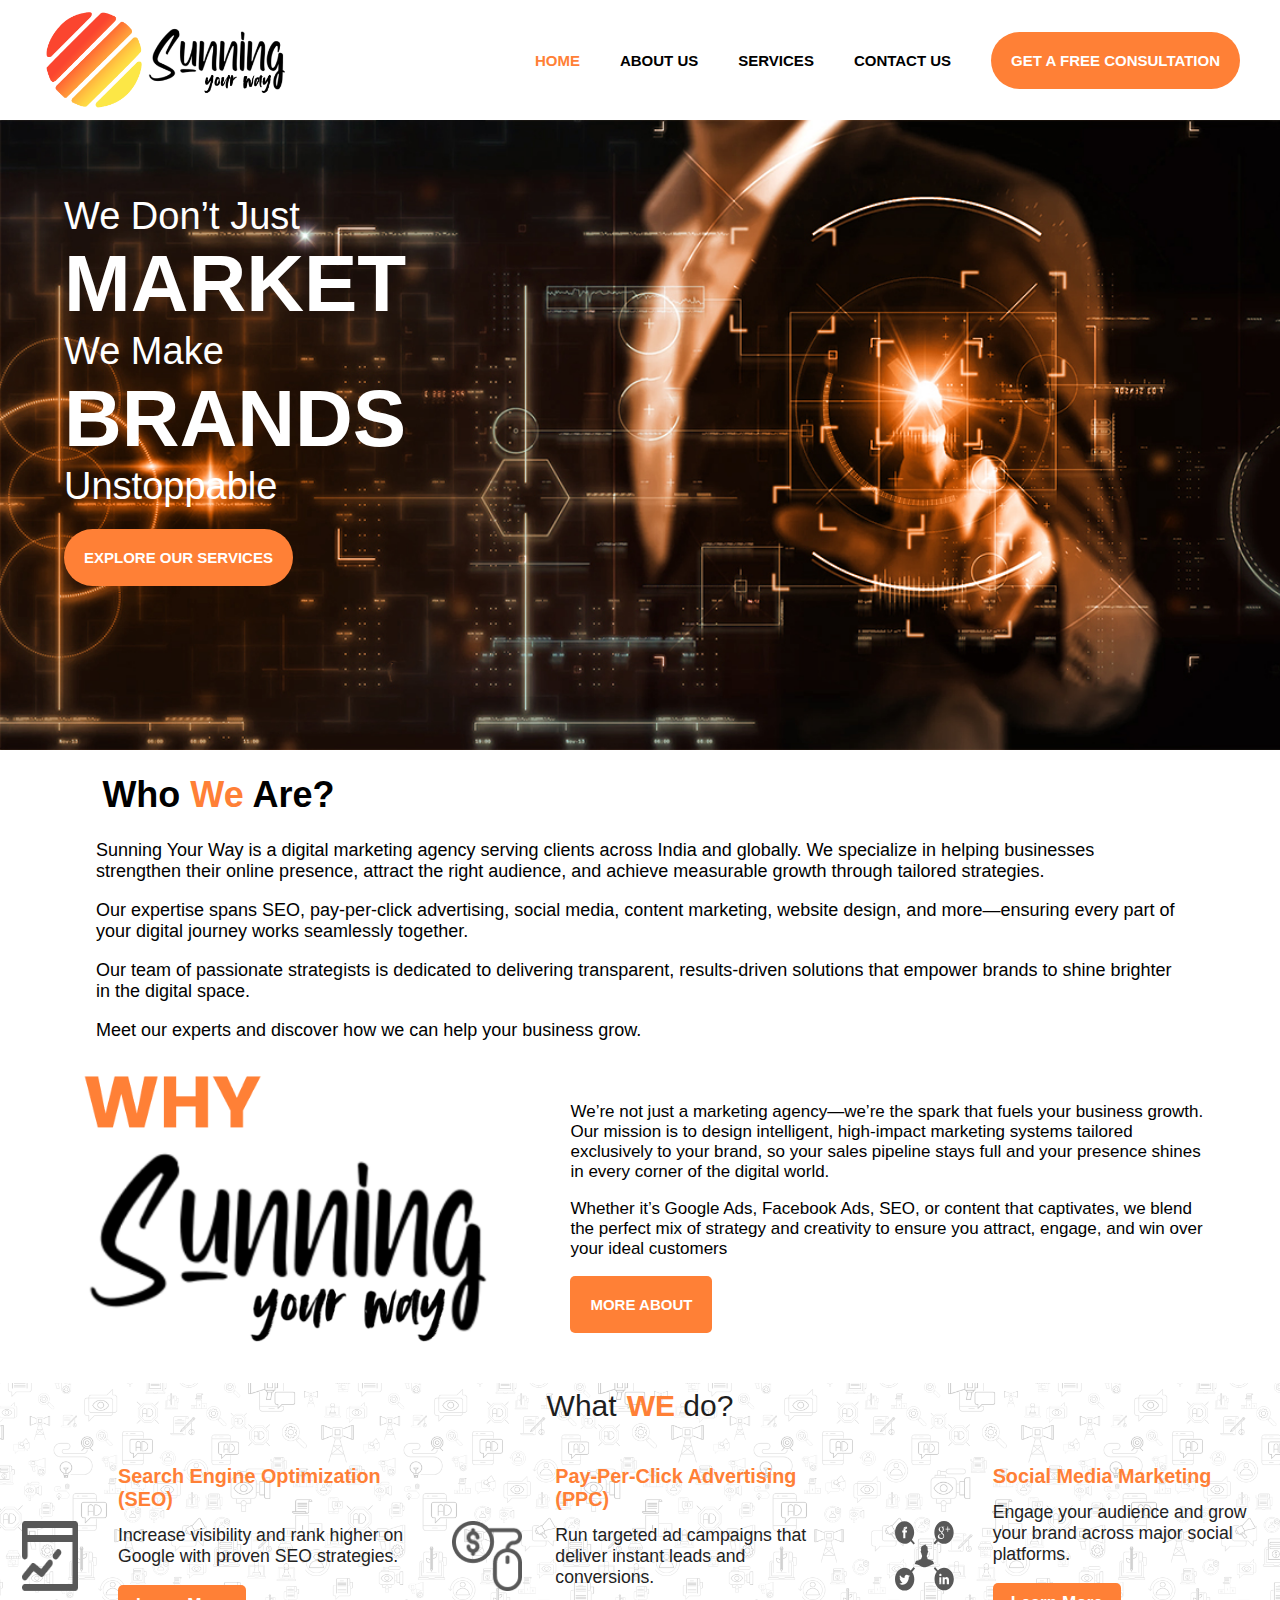
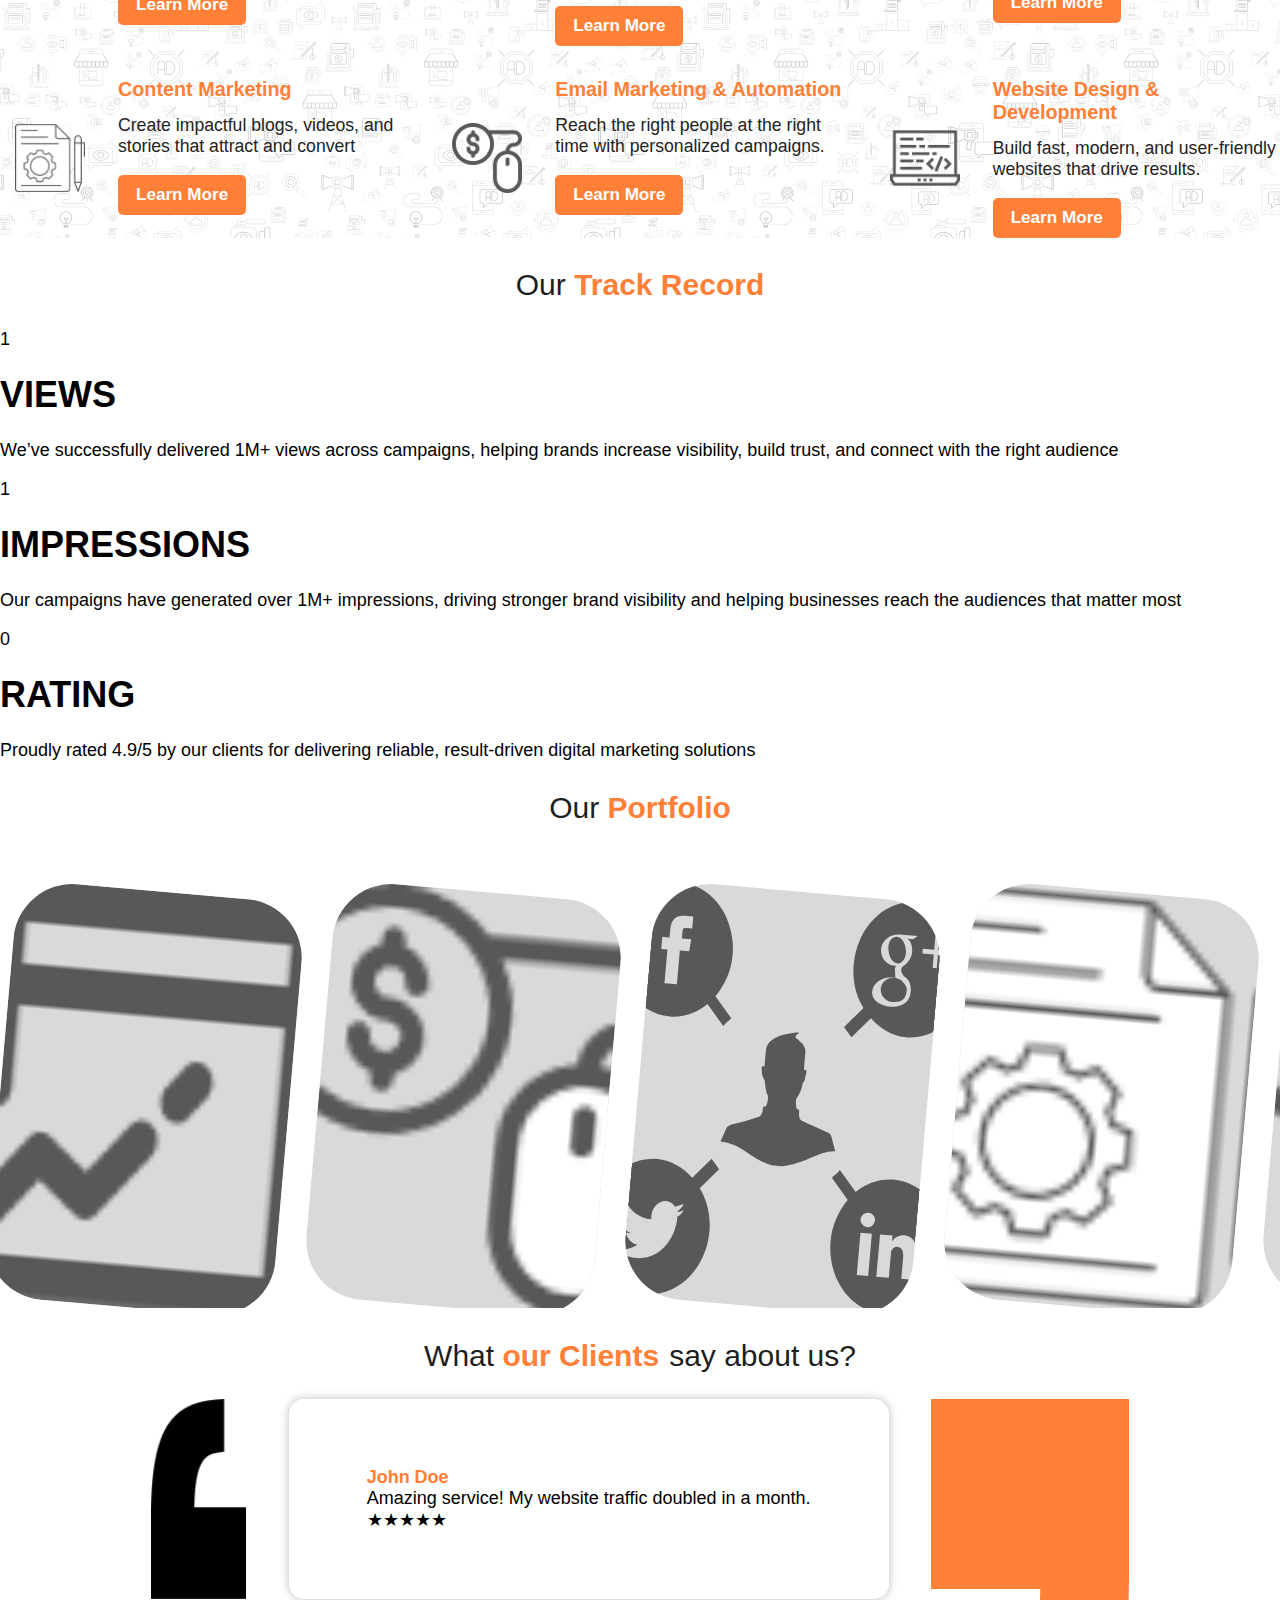
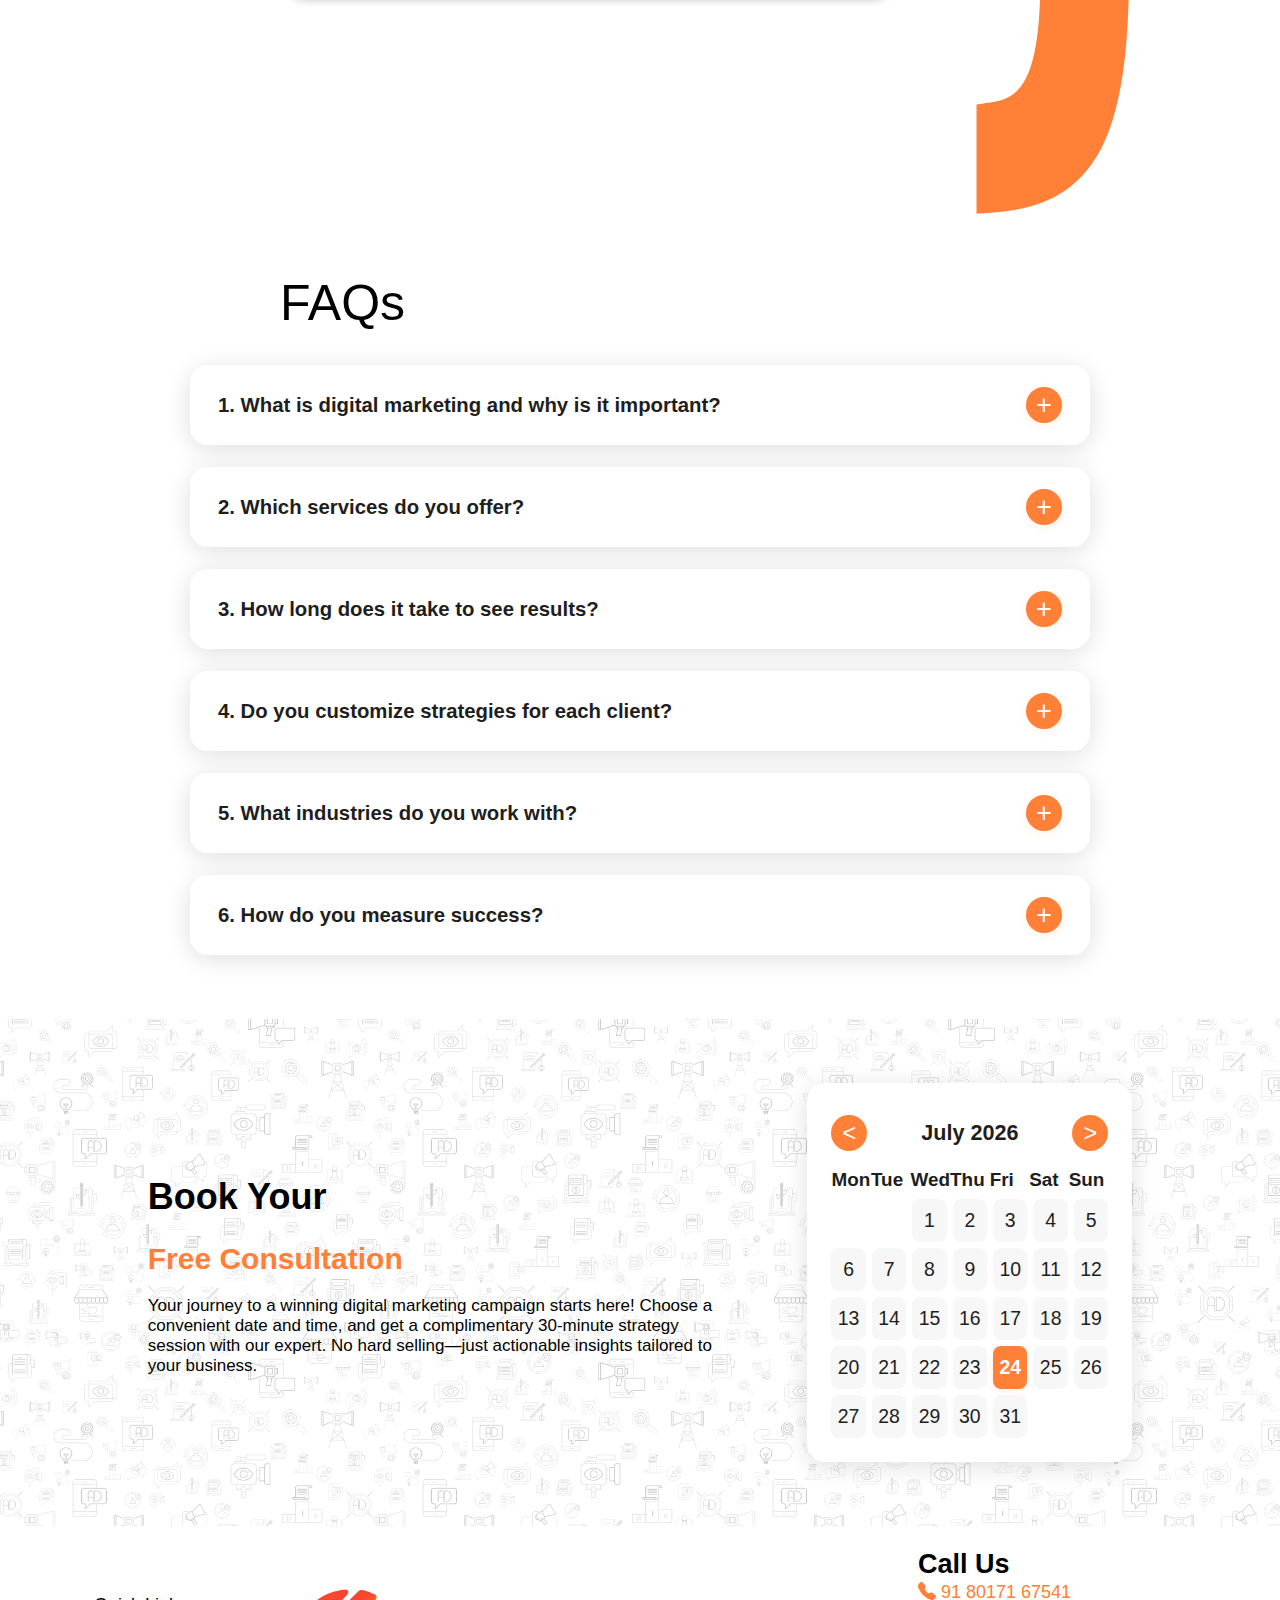
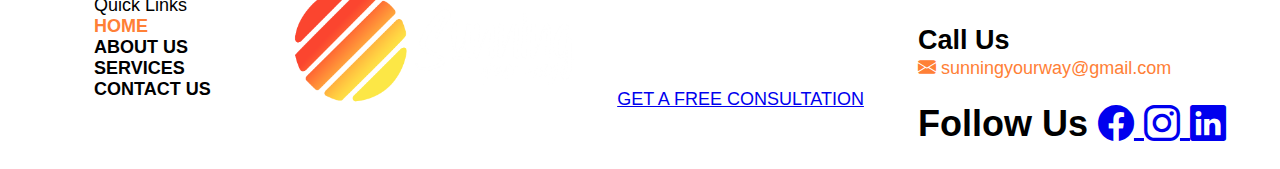
<file: index.html>
<!DOCTYPE html>
<html lang="en">
<head>
    <meta charset="UTF-8">
    <meta name="viewport" content="width=device-width, initial-scale=1.0">
    <title>sunningyourway</title>
    <link rel="stylesheet" href="css/style.css">
    <link rel="stylesheet" href="css/responcive.css">
    <!-- Bootstrap Icons CDN -->
    <link rel="stylesheet" href="https://cdn.jsdelivr.net/npm/bootstrap-icons@1.11.3/font/bootstrap-icons.min.css">
</head>
<body>
    <header>
        <nav class="navigation_bar">
            <div class="logo">
                <img src="assects/home/logo.png" alt="logo img">
            </div>
            <ul type="none">
                <li><a href="index.html" class="nav-link active">HOME</a></li>
                <li><a href="aboutus.html" class="nav-link">ABOUT US</a></li>
                <li><a href="services.html" class="nav-link">SERVICES</a></li>
                <li><a href="contactus.html" class="nav-link">CONTACT US</a></li>
                <a href="contactus.html" class="btn">GET A FREE CONSULTATION</a>
            </ul>
            <i class="bi bi-list" id="menu"></i>
        </nav>
        <!-- for mobile view -->
         <section class="sider hidden">
            <ul type="none">
                <li><a href="index.html" class="nav-link active">HOME</a></li>
                <li><a href="aboutus.html" class="nav-link">ABOUT US</a></li>
                <li><a href="services.html" class="nav-link">SERVICES</a></li>
                <li><a href="contactus.html" class="nav-link">CONTACT US</a></li>
            </ul>
            <a href="contactus.html" class="btn" style="font-size: 10px;">GET A FREE CONSULTATION</a>
         </section>
    </header>
    <!-- -----------------------------------main--------------------------------------- -->
    <main class="main">
        <section class="backgrounds">
            <div class="hero_content">
                <h4 class="hed1">We Don’t Just</h4>
                <h4 class="hed2">MARKET</h4>
                <h4 class="hed1">We Make</h4>
                <h4 class="hed2">BRANDS</h4>
                <h4 class="hed1">Unstoppable</h4>
                <br>
                <a href="services.html" class="btn">EXPLORE OUR SERVICES</a>
            </div>
        </section>
        <!-- -----------------------------------      who we are ------------------------------------------->
         <section>
            <h1 style="margin-left: 8%;">
                <span >Who </span>
                <span style="color: var(--orange);">We</span>
                <span> Are?</span>
            </h1>
            <div style="width: 85%;margin: 5px auto;">
                <p>
                    Sunning Your Way is a digital marketing agency serving clients across India and globally. We specialize in helping businesses strengthen their online presence, attract the right audience, and achieve measurable growth through tailored strategies.
                </p>
                <p>
                    Our expertise spans SEO, pay-per-click advertising, social media, content marketing, website design, and more—ensuring every part of your digital journey works seamlessly together.
                </p>
                <p>
                    Our team of passionate strategists is dedicated to delivering transparent, results-driven solutions that empower brands to shine brighter in the digital space.
                </p>
                <p>
                    Meet our experts and discover how we can help your business grow.
                </p>
            </div>
         </section>
        <!-- -----------------------------------    end who we are ----------------------------------------->
        <!-- -----------------------------------      why sunning       --------------------------------- -->
         <section class="flex">
            <img src="assects/home/why_sunning.png" alt="why sunning">
            <div>
                <p>
                    We’re not just a marketing agency—we’re the spark that fuels your business growth. Our mission is to design intelligent, high-impact marketing systems tailored exclusively to your brand, so your sales pipeline stays full and your presence shines in every corner of the digital world.
                </p>
                <p>
                    Whether it’s Google Ads, Facebook Ads, SEO, or content that captivates, we blend the perfect mix of strategy and creativity to ensure you attract, engage, and win over your ideal customers
                </p>
                <button class="btn btn2">MORE ABOUT</button>
            </div>
         </section>
        <!-- -----------------------------------    end why sunning     --------------------------------- -->
        <!-- -----------------------------------    what we do          --------------------------------- -->
         <section class="backgrounds2">
            <h1 class="center">
                <span class="c1">What</span>
                <span class="c2">WE </span>
                <span class="c1"> do?</span>
            </h1>
            <section id="content">
            <!-- js code included init -->
            </section>
         </section>
        <!-- -----------------------------------    end what we do      --------------------------------- -->
        <!-- ------------------------------------ track record ------------------------------------------ -->
         <section>
            <h1 class="center">
                <span class="c1">Our </span>
                <span class="c2">Track Record</span>
            </h1>
            <div class="track_record">
                <div class="track_section">
                    <span class="views-animated-number">1</span>
                    <h1>VIEWS</h1>
                    <p>
                        We’ve successfully delivered 1M+ views across campaigns, helping brands increase visibility, build trust, and connect with the right audience
                    </p>
                </div>
                <div class="track_section">
                    <span class="impressions-animated-number">1</span>
                    <h1>IMPRESSIONS</h1>
                    <p>
                        Our campaigns have generated over 1M+ impressions, driving stronger brand visibility and helping businesses reach the audiences that matter most
                    </p>
                </div>
                <div class="track_section">
                    <span class="rating-animated-number">0</span>
                    <h1>RATING</h1>
                    <p>
                        Proudly rated 4.9/5 by our clients for delivering reliable, result-driven digital marketing solutions
                    </p>
                </div>
            </div>
         </section>
        <!-- ---------------------------------end track record ------------------------------------------ -->
        <!-- -----------------------------------    our portfolio       --------------------------------- -->
         <section>
            <h1 class="center">
                <span class="c1">Our </span>
                <span class="c2">Portfolio</span>
            </h1>  
            <section class="marque_section">
            <!-- js code included init -->  
            </section>
         </section>
        <!-- -----------------------------------  end  our portfolio    --------------------------------- -->

        <!-- -----------------------------------     rating section     --------------------------------- -->
         <section>
            <h1 class="center">
                <span class="c1">What </span>
                <span class="c2"> our Clients</span>
                <span class="c1">say about us?</span>
            </h1>
                <section class="rating-section">
                    <div class="rating-slider">
                        <div class="rating-slider-vertical">
                            <img src="assects/home/up-c.png" alt="Previous" class="rating-nav rating-prev">
                            <div class="rating-content" id="rating-content"></div>
                            <img src="assects/home/down-c.png" alt="Next" class="rating-nav rating-next">
                        </div>
                    </div>
                </section>
        <!-- ----------------------------------- end rating section     --------------------------------- -->

        <!-- -----------------------------------    FAQ section      --------------------------------- -->
        <section class="faq-section" id="faq-section">
            <h1 class="faq">FAQs</h1>
            <div id="faq-list"></div>
        </section>
        <!-- -----------------------------------    end FAQ section  --------------------------------- -->
        <!-- -----------------------------------    booking section  --------------------------------- -->
         <section class="backgrounds2" style="margin-top: 5%;padding: 5%;">
            <div style="display: flex;justify-content: space-evenly;align-items: center;flex-wrap: wrap;">
                <div class="booking_con">
                    <h1>Book Your</h1>
                    <h1 class="c2">Free Consultation</h1>
                    <p style="font-weight: 500;font-size: 17px">
                        Your journey to a winning digital marketing campaign starts here!
                        Choose a convenient date and time, and get a complimentary 30-minute strategy session with our expert.
                        No hard selling—just actionable insights tailored to your business.
                    </p>
                </div>
                <div class="calender">

                </div>
            </div>
         </section>
        <!-- ---------------------------------- end booking section  --------------------------------- -->
        
    </main>
    <!-- -------------------------------end main--------------------------------------- -->
    <!-- ----------------------------------footer--------------------------------------- -->
    <footer class="footer">
        <ul type="none">
            <li>Quick Links</li>
            <li><a href="index.html" class="nav-link active">HOME</a></li>
            <li><a href="aboutus.html" class="nav-link f-link">ABOUT US</a></li>
            <li><a href="services.html" class="nav-link f-link">SERVICES</a></li>
            <li><a href="contactus.html" class="nav-link f-link">CONTACT US</a></li>
        </ul>
        <div class="f-c2">
            <img src="assects/home/footer_img.png" alt="logo img">
            <a href="contactus.html" class="f-btn">GET A FREE CONSULTATION</a>
        </div>
        <div>
            <h2 style="margin-bottom: 2px;">Call Us</h2>
            <span style="color: var(--orange);">
                <i class="bi bi-telephone-fill"></i>
                91 80171 67541
            </span>
            <h2 style="margin-bottom: 2px;">Call Us</h2>
            <span style="color: var(--orange);">
                <i class="bi bi-envelope-fill"></i>
                sunningyourway@gmail.com
            </span>
            <div style="margin-top: 10px;">
                <h1>
                    Follow Us
                    <a href="https://www.facebook.com/share/1CrLQnoLuu/?mibextid=wwXIfr" class="f-links">
                        <i class="bi bi-facebook"></i>
                    </a>
                    <a href="https://www.instagram.com/sunningyourway?igsh=OHp3MGV2ajlsMWNq&utm_source=qr" class="f-links">
                        <i class="bi bi-instagram"></i>
                    </a>
                    <a href="https://www.linkedin.com/company/sunning/" class="f-links">
                        <i class="bi bi-linkedin"></i>
                    </a>
                </h1>
            </div>
        </div>
    </footer>
    <!-- -------------------------------end footer-------------------------------------- -->
     
    <script type="module" src="js/script.js"></script>
</body>
</html>
</file>
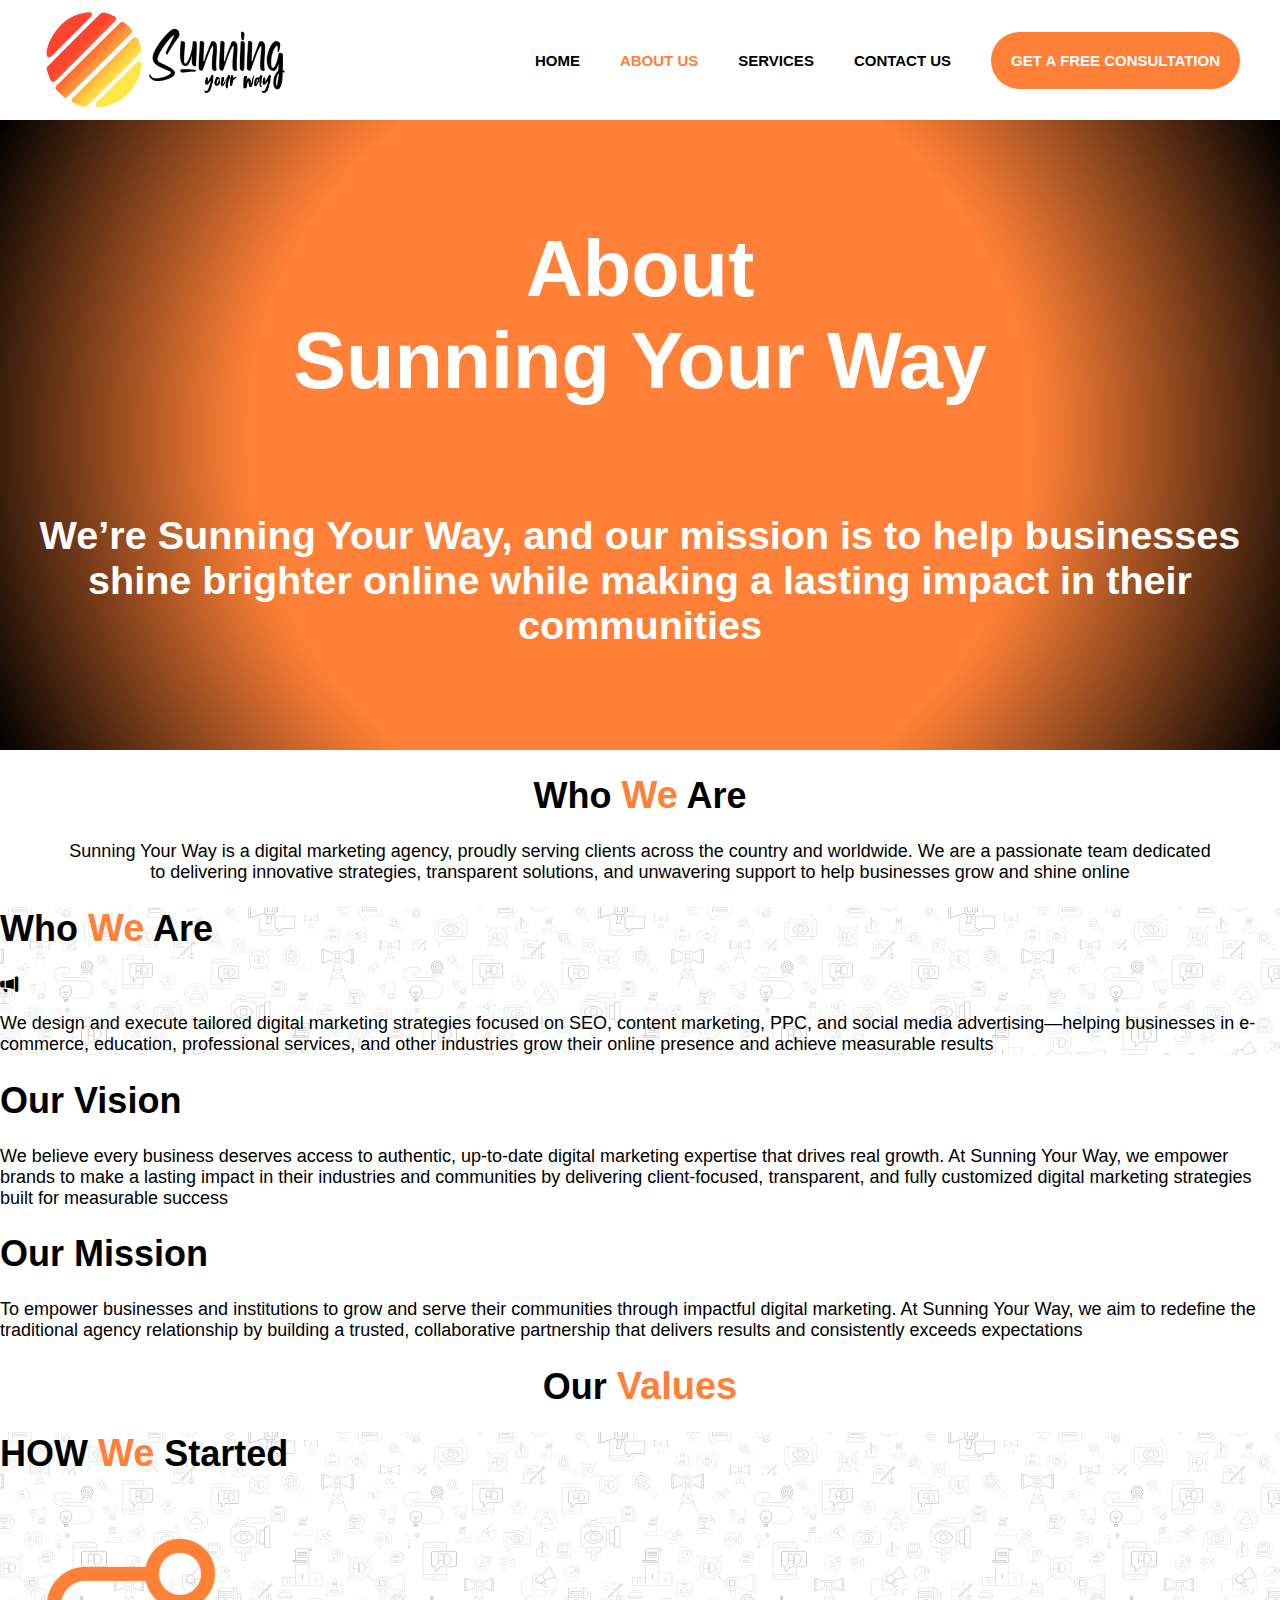
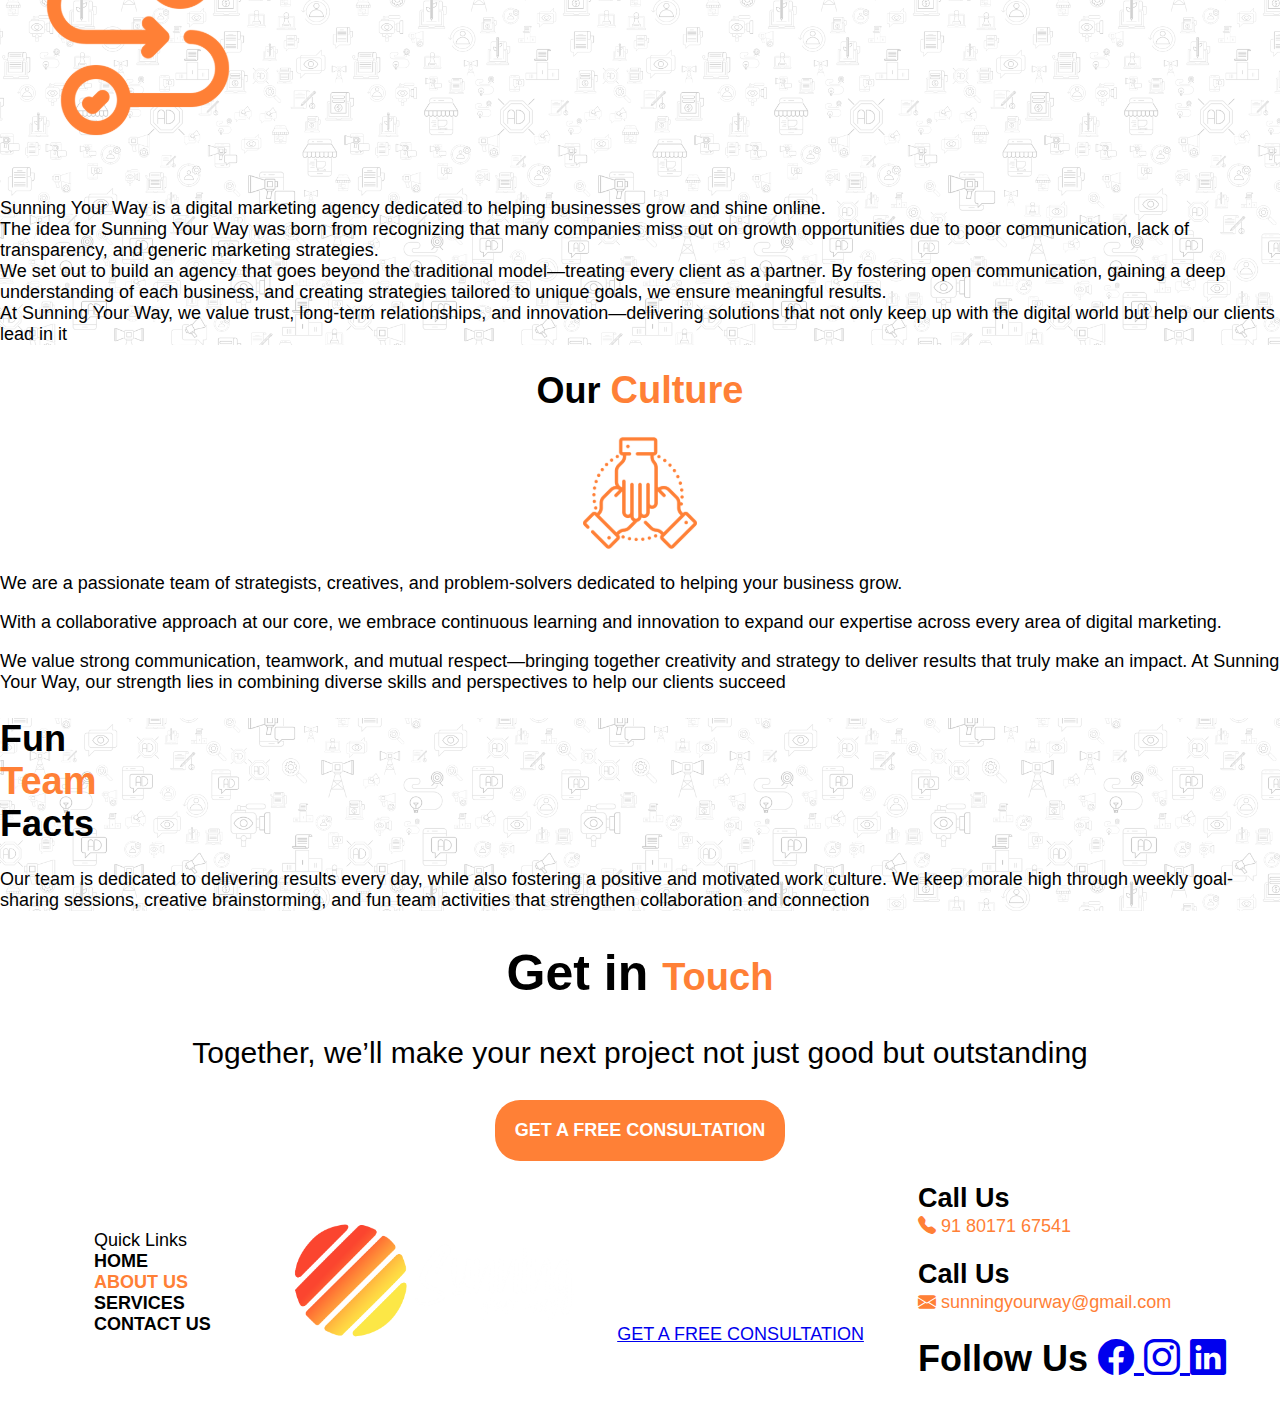
<file: aboutus.html>
<!DOCTYPE html>
<html lang="en">
<head>
    <meta charset="UTF-8">
    <meta name="viewport" content="width=device-width, initial-scale=1.0">
    <title>about sunningyourway</title>
    <link rel="stylesheet" href="css/style.css">
    <link rel="stylesheet" href="css/responcive.css">
    <!-- Bootstrap Icons CDN -->
    <link rel="stylesheet" href="https://cdn.jsdelivr.net/npm/bootstrap-icons@1.11.3/font/bootstrap-icons.min.css">
</head>
<body>
    <header>
        <nav class="navigation_bar">
            <div class="logo">
                <img src="assects/home/logo.png" alt="logo img">
            </div>
            <ul type="none">
                <li><a href="index.html" class="nav-link">HOME</a></li>
                <li><a href="aboutus.html" class="nav-link active">ABOUT US</a></li>
                <li><a href="services.html" class="nav-link">SERVICES</a></li>
                <li><a href="contactus.html" class="nav-link ">CONTACT US</a></li>
                <a href="contactus.html" class="btn">GET A FREE CONSULTATION</a>
            </ul>
            <i class="bi bi-list" id="menu"></i>
        </nav>
        <!-- for mobile view -->
         <section class="sider hidden">
            <ul type="none">
                <li><a href="index.html" class="nav-link ">HOME</a></li>
                <li><a href="aboutus.html" class="nav-link active">ABOUT US</a></li>
                <li><a href="services.html" class="nav-link">SERVICES</a></li>
                <li><a href="contactus.html" class="nav-link active">CONTACT US</a></li>
            </ul>
            <a href="contactus.html" class="btn" style="font-size: 10px;">GET A FREE CONSULTATION</a>
         </section>
    </header>
    <!-- -----------------------------------main--------------------------------------- -->
    <main class="main">
        <section class="backgrounds3">
            <div class="backgrounds3-filter" aria-hidden="true"></div>
            <div class="backgrounds3-content">
                <h1>About <br>Sunning Your Way</h1>
                <h4>We’re Sunning Your Way, and our mission is to help businesses shine brighter online while making a lasting impact in their communities</h4>
            </div>
        </section>
        <!-- ------------------------------------------------------------------------------ -->
        <section>
            <h1 class="center">
                <span>Who </span>
                <span class="c2" style="font-size: 38px;">We</span>
                <span> Are</span>
            </h1>
            <div style="width: 90%;text-align: center;margin: 0px auto;">
                <p>
                    Sunning Your Way is a digital marketing agency, proudly serving clients across the country and worldwide. We are a passionate team dedicated to delivering innovative strategies, transparent solutions, and unwavering support to help businesses grow and shine online
                </p>
            </div>
        </section>
        <!-- ------------------------------------------------------------------------------ -->
         <section class="backgrounds2">
            <div class="about_con">
                <div>
                    <h1>
                        <span>Who </span>
                        <span class="c2" style="font-size: 38px;">We</span>
                        <span> Are</span>
                    </h1>
                    <i class="bi bi-megaphone-fill ab-icon"></i>
                </div>
                <div class="ab-c2">
                    <p>
                        We design and execute tailored digital marketing strategies focused on SEO, content marketing, PPC, and social media advertising—helping businesses in e-commerce, education, professional services, and other industries grow their online presence and achieve measurable results
                    </p>
                </div>
            </div>
         </section>
         <!-- -------------------------------------------------------------------------------- -->
          <section class="ab-mv">
            <div>
                <h1>Our Vision</h1>
                <p>
                    We believe every business deserves access to authentic, up-to-date digital marketing expertise that drives real growth. At Sunning Your Way, we empower brands to make a lasting impact in their industries and communities by delivering client-focused, transparent, and fully customized digital marketing strategies built for measurable success
                </p>
                <h1>Our Mission</h1>
                <p>
                    To empower businesses and institutions to grow and serve their communities through impactful digital marketing. At Sunning Your Way, we aim to redefine the traditional agency relationship by building a trusted, collaborative partnership that delivers results and consistently exceeds expectations
                </p>
            </div>
          </section>
          <!-- ------------------------------------------------------------------------------- -->
           <section>
                <h1 class="center">
                    <span>Our </span>
                    <span class="c2" style="font-size: 38px;">Values</span>
                </h1>
                <div>
                    
                </div>
           </section>
           <!-- ------------------------------------------------------------------------------- -->
            <section class="backgrounds2">
                  <div class="about_con">
                <div>
                    <h1>
                        <span>HOW </span>
                        <span class="c2" style="font-size: 38px;">We</span>
                        <span> Started</span>
                    </h1>
                    <img src="assects/banners/jouney 1.svg" alt="">
                </div>
                <div class="ab-c2">
                    <p >
                        Sunning Your Way is a digital marketing agency dedicated to helping businesses grow and shine online.<br>
                        The idea for Sunning Your Way was born from recognizing that many companies miss out on growth opportunities due to poor communication, lack of transparency, and generic marketing strategies.<br>
                        We set out to build an agency that goes beyond the traditional model—treating every client as a partner. By fostering open communication, gaining a deep understanding of each business, and creating strategies tailored to unique goals, we ensure meaningful results.<br>
                        At Sunning Your Way, we value trust, long-term relationships, and innovation—delivering solutions that not only keep up with the digital world but help our clients lead in it
                    </p>
                </div>
            </div>
            </section>
           <!-- ------------------------------------------------------------------------------- -->
            <section>
                 <h1 class="center">
                    <span>Our </span>
                    <span class="c2" style="font-size: 38px;">Culture</span>
                </h1>
                <div class="center">
                    <img src="assects/banners/work_culture 1.svg" alt="icon" loading="lazy">
                </div>
                <div class="cutter_p">
                    <p>
                        We are a passionate team of strategists, creatives, and problem-solvers dedicated to helping your business grow.
                    </p>
                    <p>
                        With a collaborative approach at our core, we embrace continuous learning and innovation to expand our expertise across every area of digital marketing.
                    </p>
                    <p>
                        We value strong communication, teamwork, and mutual respect—bringing together creativity and strategy to deliver results that truly make an impact. At Sunning Your Way, our strength lies in combining diverse skills and perspectives to help our clients succeed
                    </p>
                </div>
            </section>
           <!-- ------------------------------------------------------------------------------- -->
            <section class="backgrounds2">
                <div class="about_con">
                <div>
                    <h1>
                        <span>Fun </span><br>
                        <span class="c2" style="font-size: 38px;">Team</span><br>
                        <span>Facts</span>
                    </h1>
                </div>
                <div class="ab-c2">
                    <p>
                        Our team is dedicated to delivering results every day, while also fostering a positive and motivated work culture. We keep morale high through weekly goal-sharing sessions, creative brainstorming, and fun team activities that strengthen collaboration and connection
                    </p>
                </div>
            </div> 
            </section>
           <!-- ------------------------------------------------------------------------------ -->
            <section>
                <h1 class="center" style="font-size: 50px;">
                    <span>Get in</span>
                    <span class="c2" style="font-size: 38px;"> Touch</span>
                </h1>
                <p style="font-size: 30px;font-weight: 500;text-align: center;">
                    Together, we’ll make your next project not just good but outstanding
                </p>
                <div style="text-align: center;">
                    <a href="contactus.html"  style="background-color: var(--orange);padding: 20px;border-radius: 25px;color: white;font-weight: 700;text-decoration: none;display: inline-block;">GET A FREE CONSULTATION</a>
                </div>
            </section>
    </main>
    <!-- -------------------------------end main--------------------------------------- -->
    <!-- ----------------------------------footer--------------------------------------- -->
    <footer class="footer">
        <ul type="none">
            <li>Quick Links</li>
            <li><a href="index.html" class="nav-link f-link">HOME</a></li>
            <li><a href="aboutus.html" class="nav-link active">ABOUT US</a></li>
            <li><a href="services.html" class="nav-link f-link">SERVICES</a></li>
            <li><a href="contactus.html" class="nav-link f-link">CONTACT US</a></li>
        </ul>
        <div class="f-c2">
            <img src="assects/home/footer_img.png" alt="logo img">
            <a href="contactus.html" class="f-btn">GET A FREE CONSULTATION</a>
        </div>
        <div>
            <h2 style="margin-bottom: 2px;">Call Us</h2>
            <span style="color: var(--orange);">
                <i class="bi bi-telephone-fill"></i>
                91 80171 67541
            </span>
            <h2 style="margin-bottom: 2px;">Call Us</h2>
            <span style="color: var(--orange);">
                <i class="bi bi-envelope-fill"></i>
                sunningyourway@gmail.com
            </span>
            <div style="margin-top: 10px;">
                <h1>
                    Follow Us
                    <a href="https://www.facebook.com/share/1CrLQnoLuu/?mibextid=wwXIfr" class="f-links">
                        <i class="bi bi-facebook"></i>
                    </a>
                    <a href="https://www.instagram.com/sunningyourway?igsh=OHp3MGV2ajlsMWNq&utm_source=qr" class="f-links">
                        <i class="bi bi-instagram"></i>
                    </a>
                    <a href="https://www.linkedin.com/company/sunning/" class="f-links">
                        <i class="bi bi-linkedin"></i>
                    </a>
                </h1> 
            </div>
        </div>
    </footer>
    <!-- -------------------------------end footer-------------------------------------- -->
     
    <script type="module" src="js/script.js"></script>
</body>
</html>
</file>
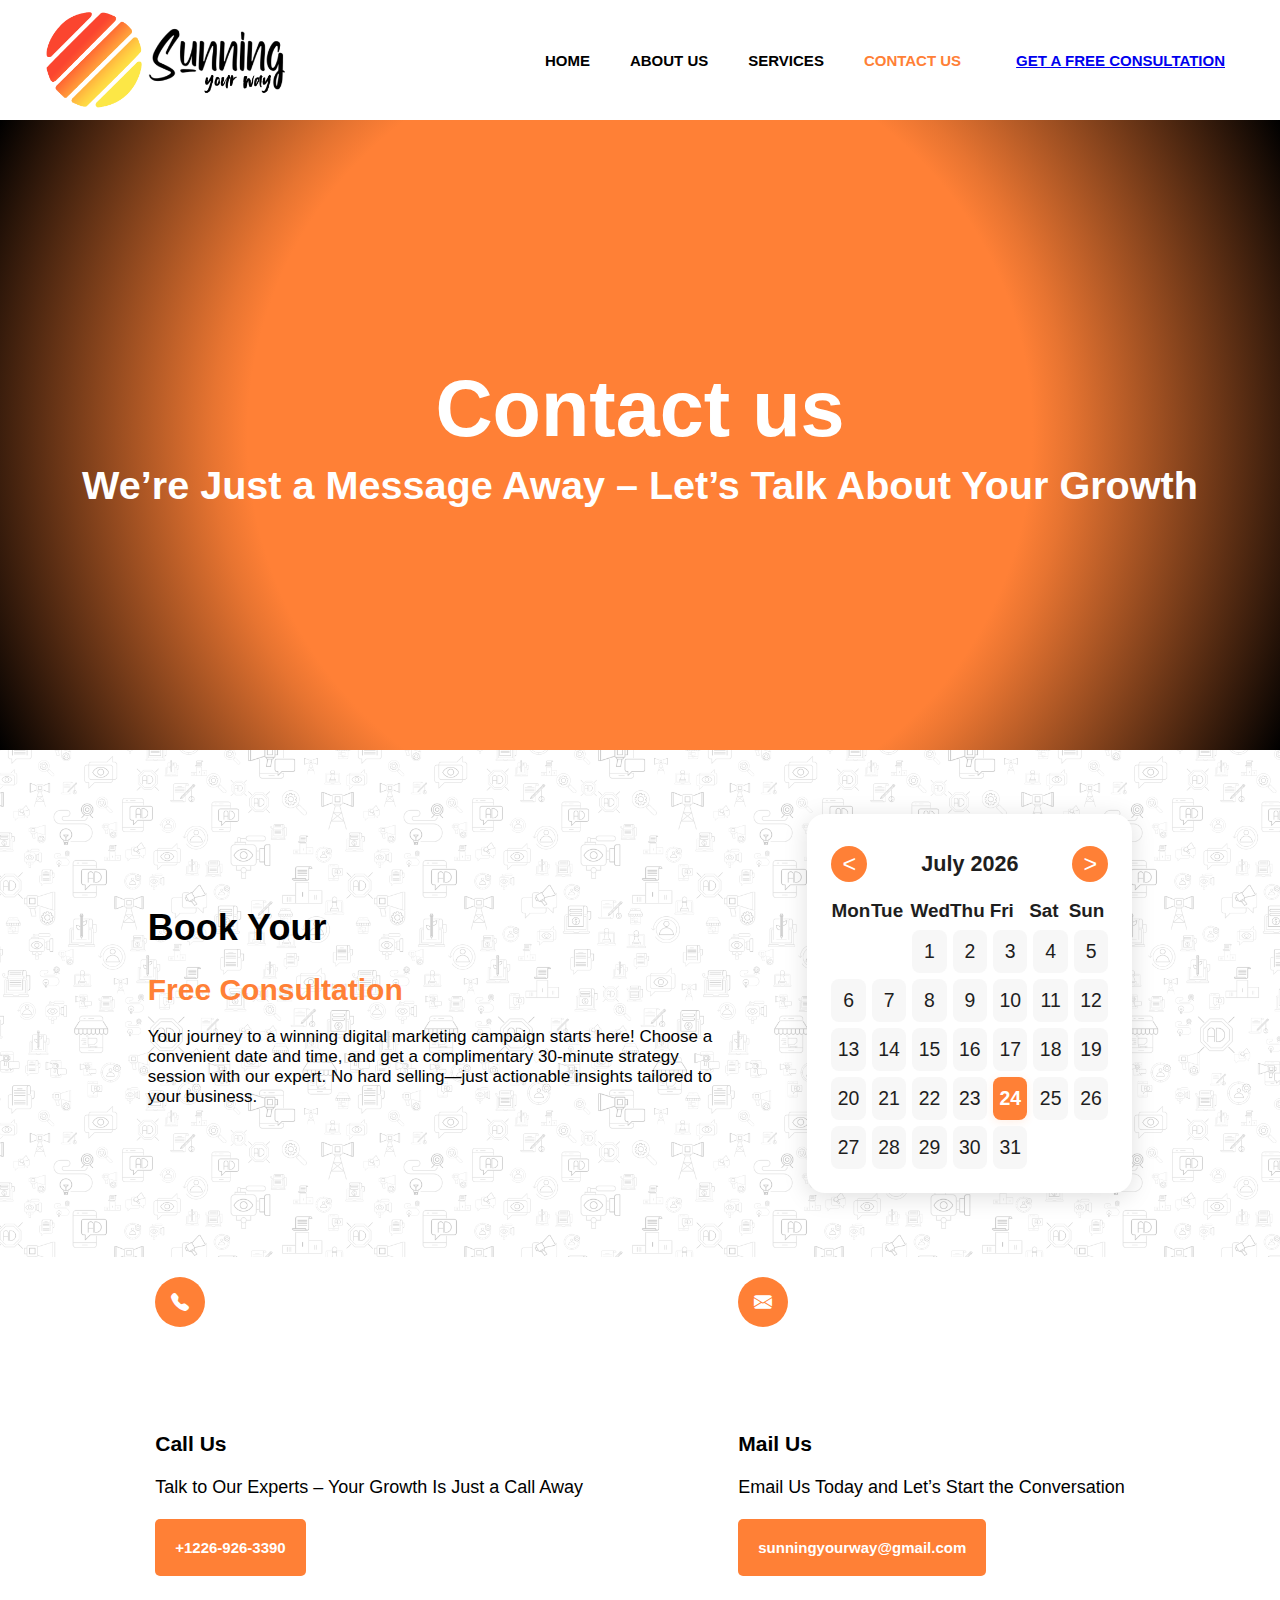
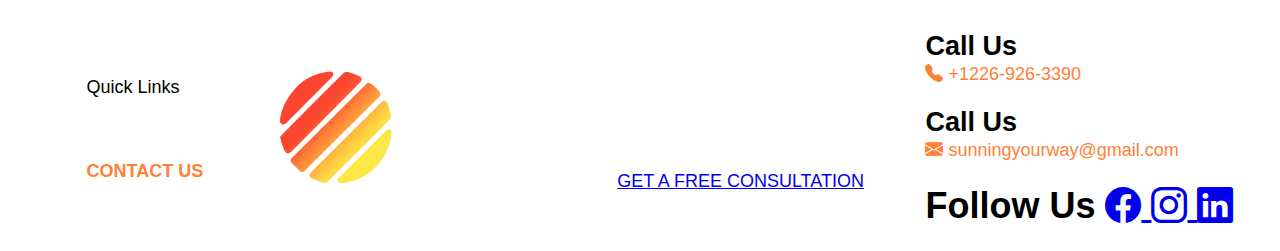
<file: contactus.html>
<!DOCTYPE html>
<html lang="en">
<head>
    <meta charset="UTF-8">
    <meta name="viewport" content="width=device-width, initial-scale=1.0">
    <title>contact us </title>
    <link rel="stylesheet" href="css/style.css">
    <link rel="stylesheet" href="css/responcive.css">
    <!-- Bootstrap Icons CDN -->
    <link rel="stylesheet" href="https://cdn.jsdelivr.net/npm/bootstrap-icons@1.11.3/font/bootstrap-icons.min.css">
</head>
<body>
    <header>
        <nav class="navigation_bar">
            <div class="logo">
                <a href="index.html">
                <img src="assects/home/logo.png" alt="logo img">
                </a>
            </div>
            <ul type="none">
                <li><a href="index.html" class="nav-link">HOME</a></li>
                <li><a href="aboutus.html" class="nav-link">ABOUT US</a></li>
                <li><a href="services.html" class="nav-link">SERVICES</a></li>
                <li><a href="contactus.html" class="nav-link active">CONTACT US</a></li>
                <a href="mailto:sunningyourway@gmail.com" class="f-btn" style="padding: 15px;">GET A FREE CONSULTATION</a>
            </ul>
            <i class="bi bi-list" id="menu"></i>
        </nav>
        <!-- for mobile view -->
         <section class="sider hidden">
            <ul type="none">
                <li><a href="index.html" class="nav-link">HOME</a></li>
                <li><a href="aboutus.html" class="nav-link">ABOUT US</a></li>
                <li><a href="services.html" class="nav-link">SERVICES</a></li>
                <a href="mailto:sunningyourway@gmail.com" class="f-btn" style="padding: 15px;">GET A FREE CONSULTATION</a>
            </ul>
            <a href="contactus.html" class="btn" style="font-size: 10px;">GET A FREE CONSULTATION</a>
         </section>
    </header>
    <!-- -----------------------------------main--------------------------------------- -->
    <main class="main">
        <section class="backgrounds3">
            <div class="backgrounds3-filter" aria-hidden="true"></div>
            <div class="backgrounds3-content">
                <h1 style="margin-bottom: 8px;">Contact us</h1>
                <h4 style="margin-top: 0;">We’re Just a Message Away – Let’s Talk About Your Growth</h4>
            </div>
        </section>
        <!-- -----------------------------------    booking section  --------------------------------- -->
         <section class="backgrounds2" style="padding: 5%;">
            <div style="display: flex;justify-content: space-evenly;align-items: center;flex-wrap: wrap;">
                <div class="booking_con">
                    <h1>Book Your</h1>
                    <h1 class="c2">Free Consultation</h1>
                    <p style="font-weight: 500;font-size: 17px">
                        Your journey to a winning digital marketing campaign starts here!
                        Choose a convenient date and time, and get a complimentary 30-minute strategy session with our expert.
                        No hard selling—just actionable insights tailored to your business.
                    </p>
                </div>
                <div class="calender">

                </div>
            </div>
         </section>
        <!-- ---------------------------------- end booking section  --------------------------------- -->
        <section class="contact">
            <div class="flex-contact">
                <div>
                    <i class="bi bi-telephone-fill call"></i>
                     <br>
                     <br>
                     <br>
                     <br>
                </div>
                <div>
                    <h3>Call Us</h3>
                    <p>Talk to Our Experts – Your Growth Is Just a Call Away</p>
                    <br>
                    <a href="tel:+918017167541" class="btn btn2">+1226-926-3390</a>
                </div>
            </div>
            <div class="flex-contact">
                <div>
                    <i class="bi bi-envelope-fill call"></i>
                    <br>
                    <br>
                    <br>
                    <br>
                </div>
                <div>
                    <h3>Mail Us</h3>
                    <p>Email Us Today and Let’s Start the Conversation</p>
                    <br>
                    <a href="mailto:sunningyourway@gmail.com" class="btn btn2">sunningyourway@gmail.com</a>
                </div>
            </div>
        </section>
    </main>
    <!-- -------------------------------end main--------------------------------------- -->
    <!-- ----------------------------------footer--------------------------------------- -->
    <footer class="footer">
        <ul type="none">
            <li>Quick Links</li>
            <li><a href="index.html" class="nav-link f-link" style="color: white;">HOME</a></li>
            <li><a href="aboutus.html" class="nav-link f-link" style="color: white;">ABOUT US</a></li>
            <li><a href="services.html" class="nav-link f-link" style="color: white;">SERVICES</a></li>
            <li><a href="contactus.html" class="nav-link active">CONTACT US</a></li>
        </ul>
        <div class="f-c2">
            <img src="assects/home/footer_img.png" alt="logo img">
            <a href="mailto:sunningyourway@gmail.com" class="f-btn" style="padding: 15px;">GET A FREE CONSULTATION</a>
        </div>
        <div>
            <h2 style="margin-bottom: 2px;">Call Us</h2>
            <a href="tel:+12269263390" class="phone-link" style="color: var(--orange); text-decoration: none; cursor: pointer;">
                <i class="bi bi-telephone-fill"></i>
                +1226-926-3390
            </a>
            <h2 style="margin-bottom: 2px;">Call Us</h2>
            <a href="mailto:sunningyourway@gmail.com" style="color: var(--orange); text-decoration: none;">
                <i class="bi bi-envelope-fill"></i>
                sunningyourway@gmail.com
            </a>
            <div style="margin-top: 10px;">
                <h1>
                    Follow Us
                    <a href="https://www.facebook.com/share/1CrLQnoLuu/?mibextid=wwXIfr" class="f-links">
                        <i class="bi bi-facebook"></i>
                    </a>
                    <a href="https://www.instagram.com/sunningyourway?igsh=OHp3MGV2ajlsMWNq&utm_source=qr" class="f-links">
                        <i class="bi bi-instagram"></i>
                    </a>
                    <a href="https://www.linkedin.com/company/sunning/" class="f-links">
                        <i class="bi bi-linkedin"></i>
                    </a>
                </h1> 
            </div>
        </div>
    </footer>
    <!-- -------------------------------end footer-------------------------------------- -->
     
    <script type="module" src="js/script.js"></script>
</body>
</html>
</file>
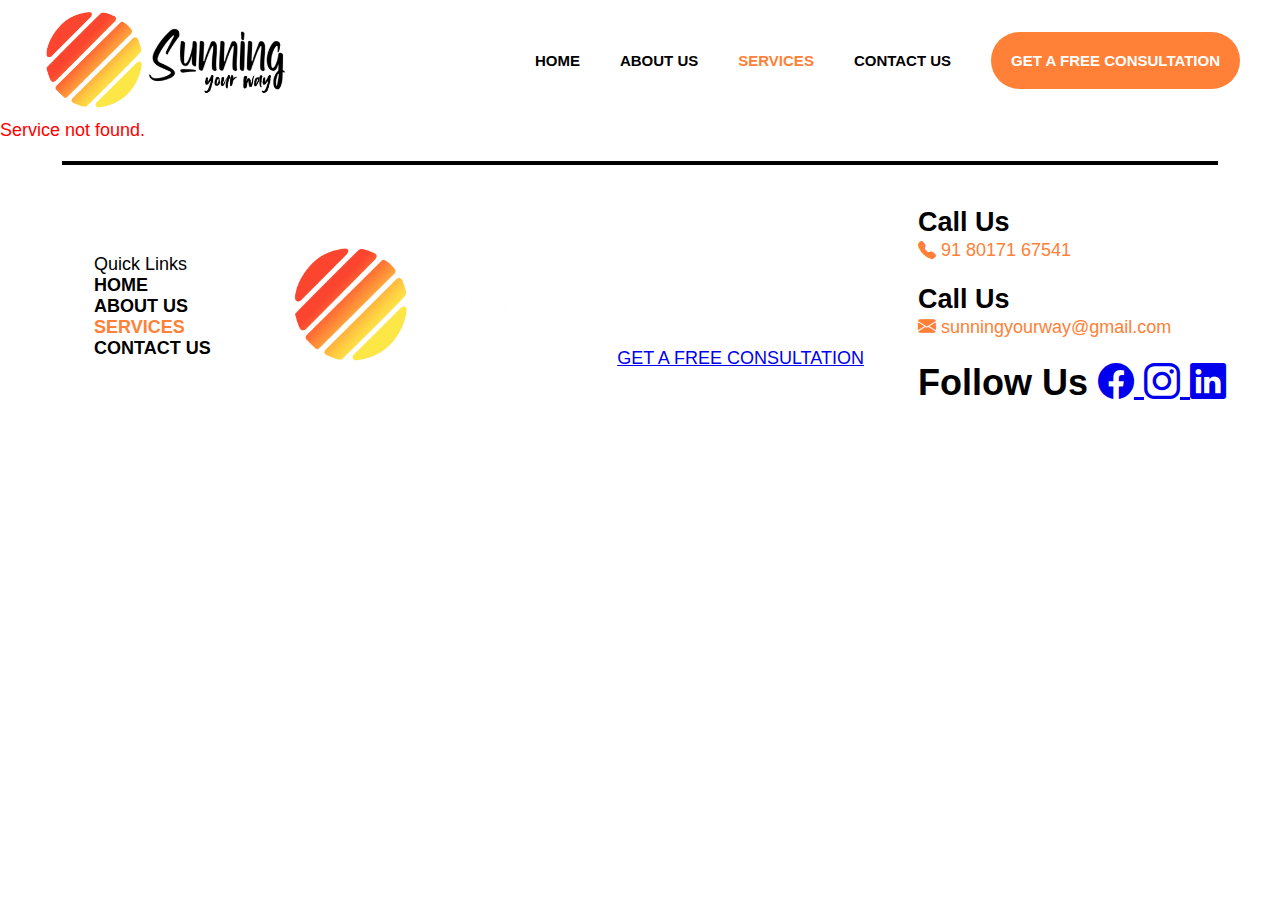
<file: service-detail.html>
<!DOCTYPE html>
    <html lang="en">
    <head>
        <meta charset="UTF-8">
        <meta name="viewport" content="width=device-width, initial-scale=1.0">
        <title>Service Details</title>
        <link rel="stylesheet" href="css/style.css">
        <link rel="stylesheet" href="css/responcive.css">
        <link rel="stylesheet" href="https://cdn.jsdelivr.net/npm/bootstrap-icons@1.11.3/font/bootstrap-icons.min.css">
    </head>
    <body>
        <header>
            <nav class="navigation_bar">
                <div class="logo">
                    <img src="assects/home/logo.png" alt="logo img">
                </div>
                <ul type="none">
                    <li><a href="index.html" class="nav-link">HOME</a></li>
                    <li><a href="aboutus.html" class="nav-link">ABOUT US</a></li>
                    <li><a href="services.html" class="nav-link active">SERVICES</a></li>
                    <li><a href="contactus.html" class="nav-link">CONTACT US</a></li>
                    <a href="contactus.html" class="btn">GET A FREE CONSULTATION</a>
                </ul>
                <i class="bi bi-list" id="menu"></i>
            </nav>
        </header>
        <main class="main">
            <section id="service-detail"></section>
        </main>
        <hr>
        <footer class="footer">
            <ul type="none">
                <li>Quick Links</li>
                <li><a href="index.html" class="nav-link f-link">HOME</a></li>
                <li><a href="aboutus.html" class="nav-link f-link">ABOUT US</a></li>
                <li><a href="services.html" class="nav-link active">SERVICES</a></li>
                <li><a href="contactus.html" class="nav-link f-link">CONTACT US</a></li>
            </ul>
            <div class="f-c2">
                <img src="assects/home/footer_img.png" alt="logo img">
                <a href="contactus.html" class="f-btn">GET A FREE CONSULTATION</a>
            </div>
            <div>
                <h2 style="margin-bottom: 2px;">Call Us</h2>
                <span style="color: var(--orange);">
                    <i class="bi bi-telephone-fill"></i>
                    91 80171 67541
                </span>
                <h2 style="margin-bottom: 2px;">Call Us</h2>
                <span style="color: var(--orange);">
                    <i class="bi bi-envelope-fill"></i>
                    sunningyourway@gmail.com
                </span>
                <div style="margin-top: 10px;">
                    <h1>
                        Follow Us
                        <a href="https://www.facebook.com/share/1CrLQnoLuu/?mibextid=wwXIfr" class="f-links">
                            <i class="bi bi-facebook"></i>
                        </a>
                        <a href="https://www.instagram.com/sunningyourway?igsh=OHp3MGV2ajlsMWNq&utm_source=qr" class="f-links">
                            <i class="bi bi-instagram"></i>
                        </a>
                        <a href="https://www.linkedin.com/company/sunning/" class="f-links">
                            <i class="bi bi-linkedin"></i>
                        </a>
                    </h1> 
                </div>
            </div>
        </footer>
        <script>
        // Get id from query string
        function getServiceId() {
            const params = new URLSearchParams(window.location.search);
            return params.get('id');
        }
        document.addEventListener('DOMContentLoaded', () => {
            const id = getServiceId();
            fetch('js/service.json')
                .then(res => res.json())
                .then(services => {
                    const service = services.find(s => s.id === id);
                    const detail = document.getElementById('service-detail');
                    if (!service) {
                        detail.innerHTML = '<p style="color:red">Service not found.</p>';
                        return;
                    }
                    detail.innerHTML = `
                        <div class="service-detail-container">
                            <img src="${service.image}" alt="${service.title}" class="service-detail-img" />
                            <h2 class="service-detail-title">${service.title}</h2>
                            <h3 class="service-detail-heading"">What is ${service.title}?</h3>
                            <p class="service-detail-what" ">${service.what_is}</p>
                            <h3 style="color: var(--orange);">Our Approach</h3>
                            <ul class="service-detail-approach">
                                ${service.approach.map(item => `<li>${item}</li>`).join('')}
                            </ul>
                            <h3><span class="service-detail-why-title" style="color: var(--orange);">Why Choose Us for ${service.title}?</span></h3>
                            <ul class="service-detail-why">
                                ${service.why_choose_us.map(item => `<li>${item}</li>`).join('')}
                            </ul>
                        </div>
                    `;
                })
                .catch(err => {
                    document.getElementById('service-detail').innerHTML = '<p style="color:red">Failed to load service details.</p>';
                    console.error(err);
                });
        });
        </script>
    </body>
    </html>
</file>
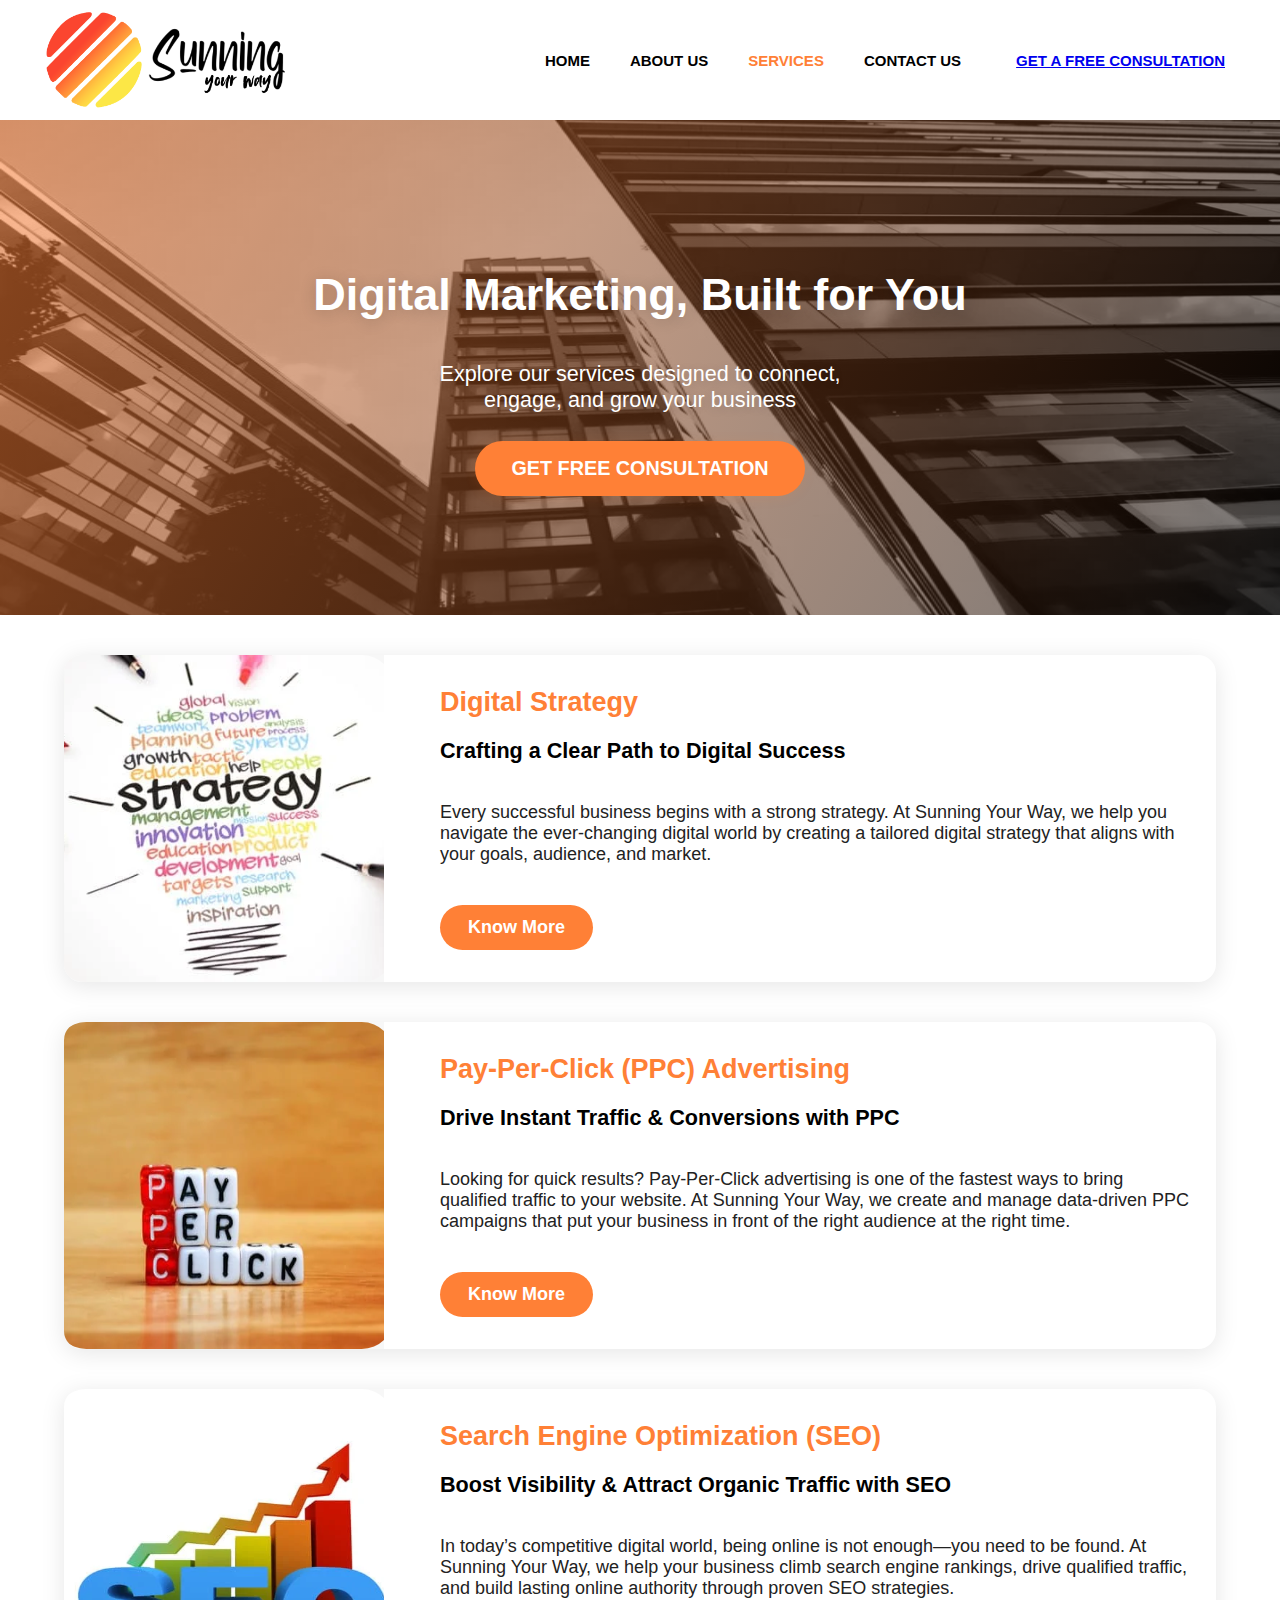
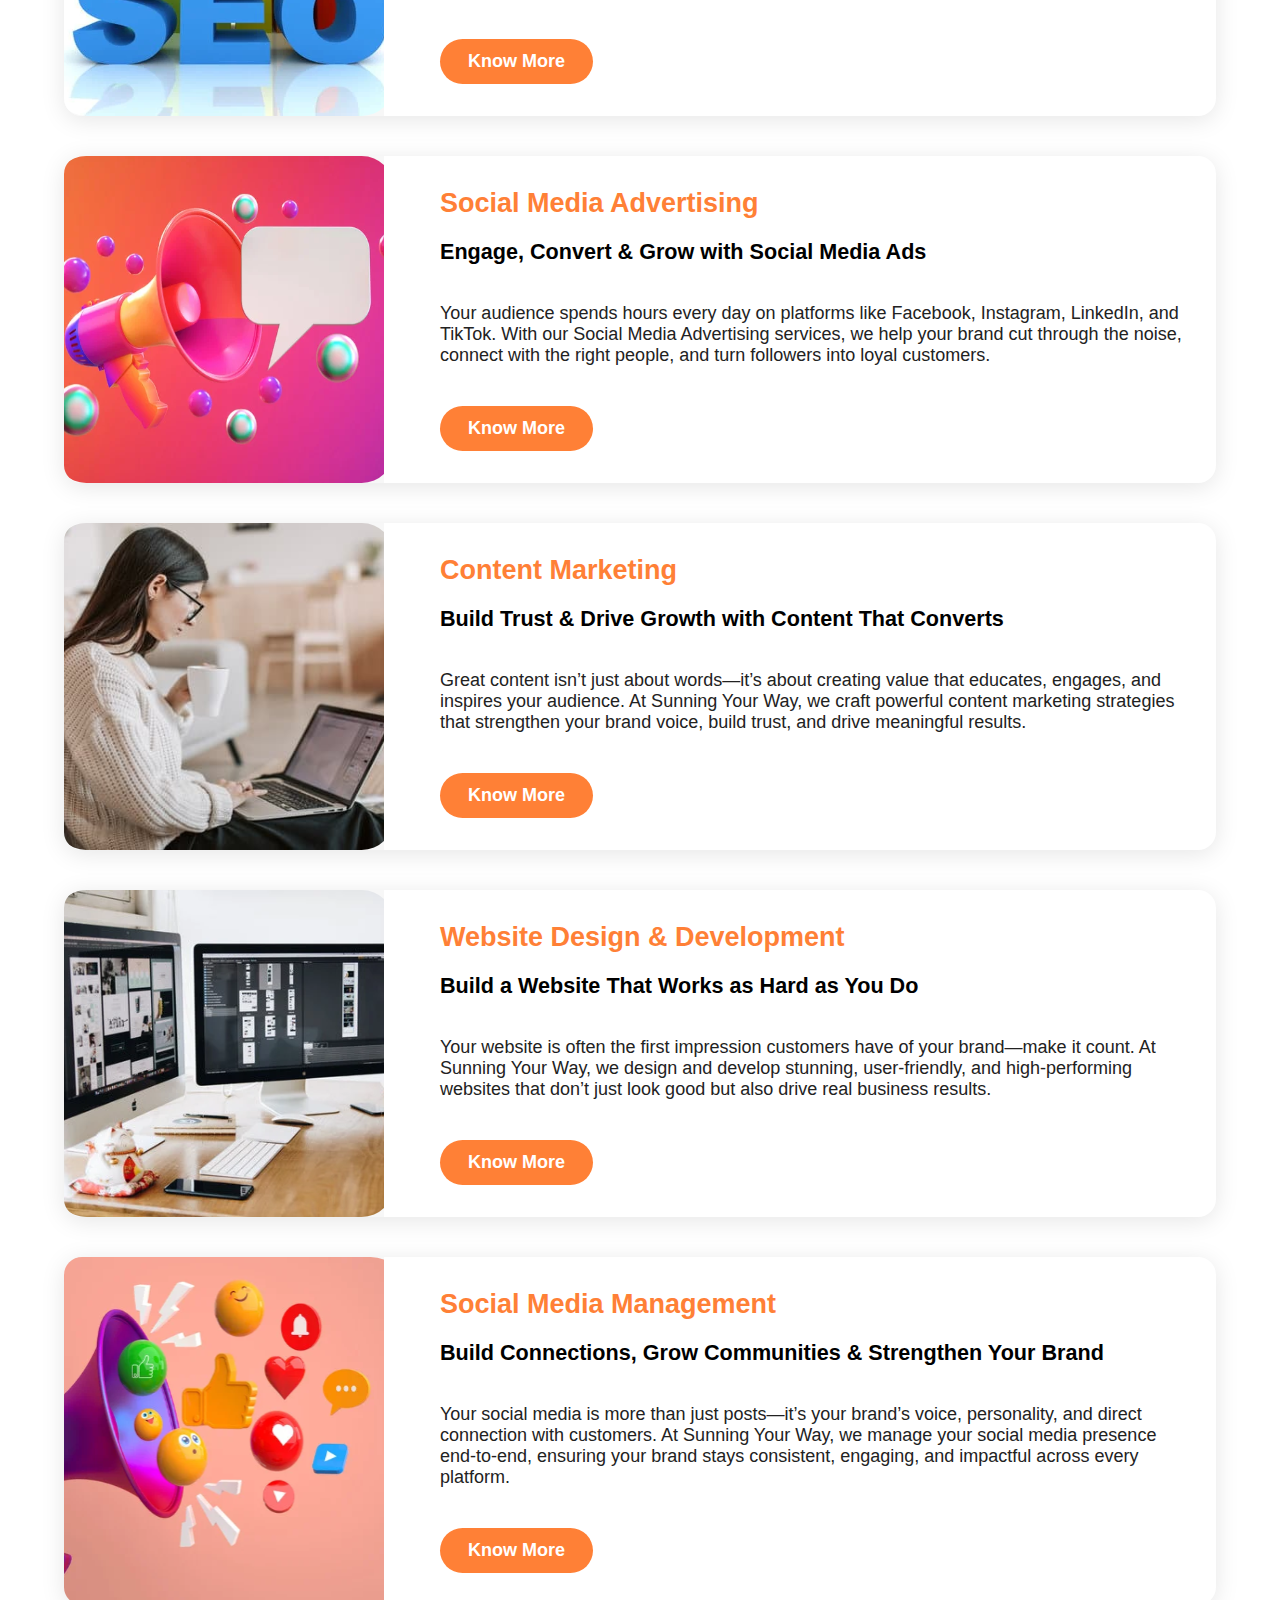
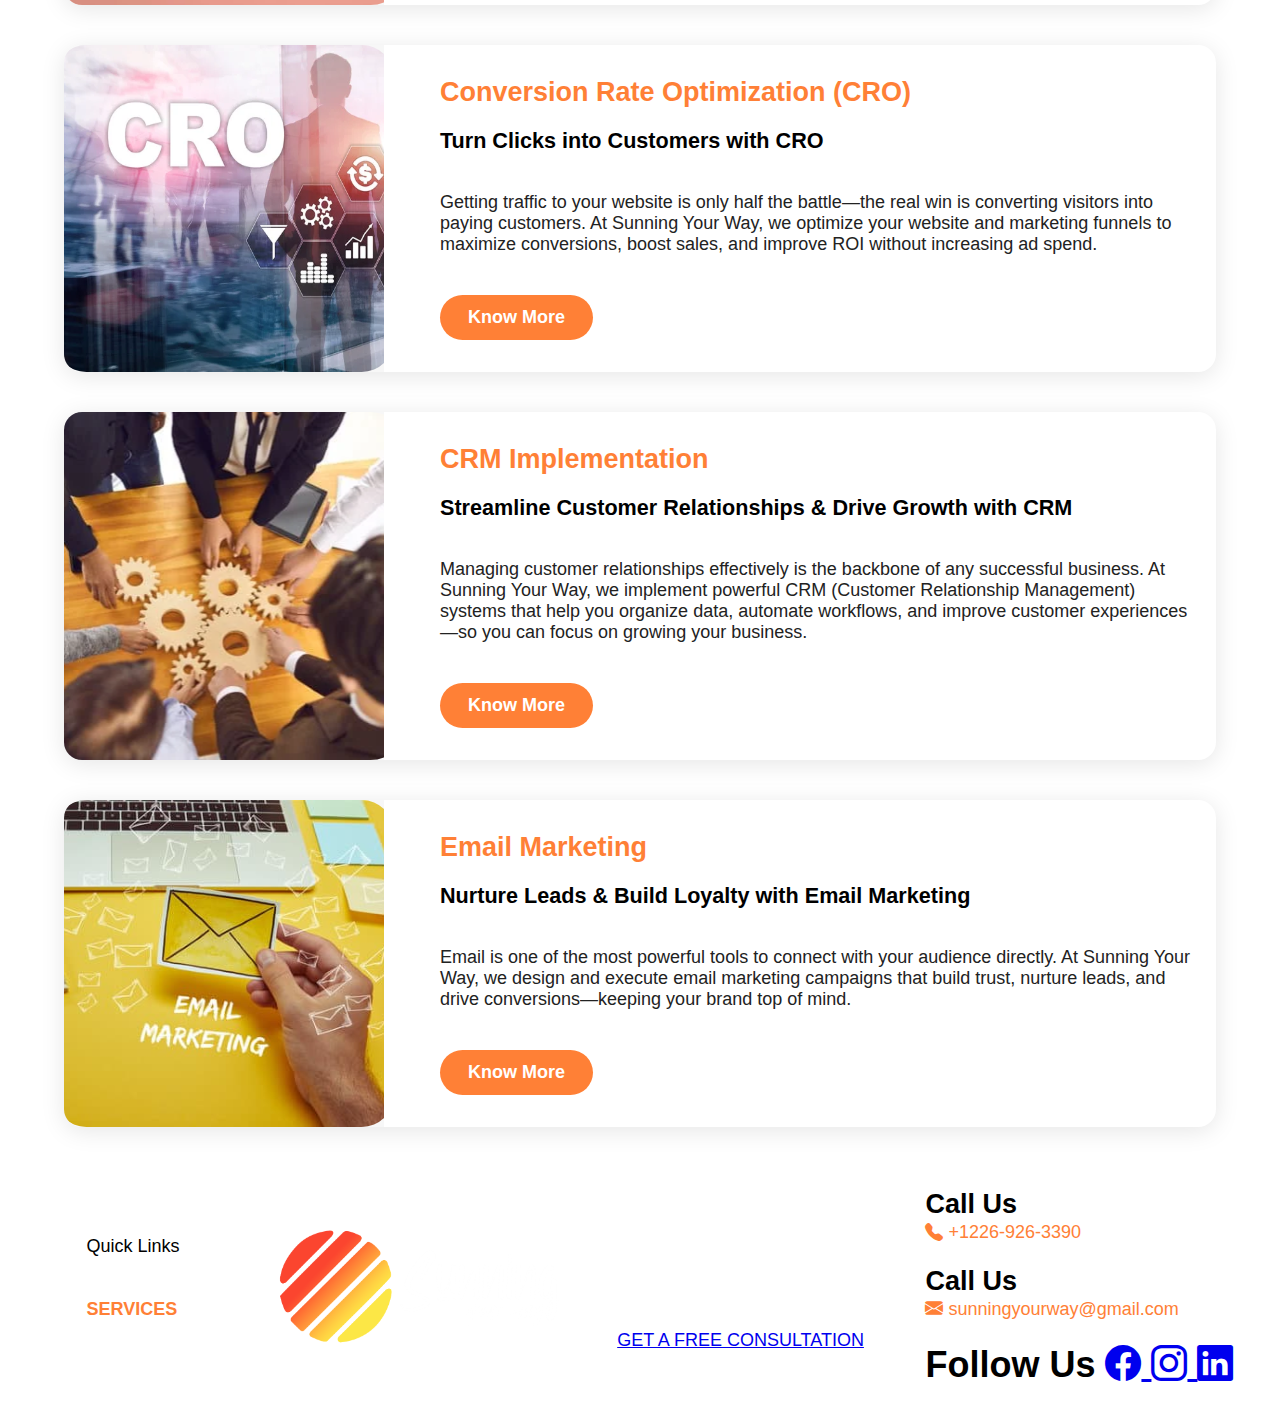
<file: services.html>
<!DOCTYPE html>
<html lang="en">
<head>
    <meta charset="UTF-8">
    <meta name="viewport" content="width=device-width, initial-scale=1.0">
    <title>services of sunningyourway</title>
    <link rel="stylesheet" href="css/style.css">
    <link rel="stylesheet" href="css/responcive.css">
    <!-- Bootstrap Icons CDN -->
    <link rel="stylesheet" href="https://cdn.jsdelivr.net/npm/bootstrap-icons@1.11.3/font/bootstrap-icons.min.css">
</head>
<body>
    <header>
        <nav class="navigation_bar">
            <div class="logo">
                <a href="index.html">
                    <img src="assects/home/logo.png" alt="logo img">
                </a>
            </div>
            <ul type="none">
                <li><a href="index.html" class="nav-link">HOME</a></li>
                <li><a href="aboutus.html" class="nav-link">ABOUT US</a></li>
                <li><a href="services.html" class="nav-link active">SERVICES</a></li>
                <li><a href="contactus.html" class="nav-link">CONTACT US</a></li>
                <a href="mailto:sunningyourway@gmail.com" class="f-btn" style="padding: 15px;">GET A FREE CONSULTATION</a>
            </ul>
            <i class="bi bi-list" id="menu"></i>
        </nav>
        <!-- for mobile view -->
         <section class="sider hidden">
            <ul type="none">
                <li><a href="index.html" class="nav-link">HOME</a></li>
                <li><a href="aboutus.html" class="nav-link">ABOUT US</a></li>
                <li><a href="services.html" class="nav-link active">SERVICES</a></li>
                <li><a href="contactus.html" class="nav-link">CONTACT US</a></li>
            </ul>
            <a href="contactus.html" class="btn" style="font-size: 10px;">GET A FREE CONSULTATION</a>
         </section>
    </header>
    <!-- -----------------------------------main--------------------------------------- -->
    <main class="main">
            <section class="services-banner">
                <div class="services-banner-bg"></div>
                <div class="services-banner-content">
                    <h1>Digital Marketing, Built for You</h1>
                    <p>Explore our services designed to connect, <br>engage, and grow your business</p>
                    <a href="contactus.html" class="btn">GET FREE CONSULTATION</a>
                </div>
            </section>
            <section id="service"></section>
    </main>
    <!-- -------------------------------end main--------------------------------------- -->
    <!-- ----------------------------------footer--------------------------------------- -->
   <footer class="footer">
        <ul type="none">
            <li>Quick Links</li>
            <li><a href="index.html" class="nav-link f-link" style="color: white;">HOME</a></li>
            <li><a href="aboutus.html" class="nav-link f-link" style="color: white;">ABOUT US</a></li>
            <li><a href="services.html" class="nav-link  active">SERVICES</a></li>
            <li><a href="contactus.html" class="nav-link f-link" style="color: white;">CONTACT US</a></li>
        </ul>
        <div class="f-c2">
            <img src="assects/home/footer_img.png" alt="logo img">
            <a href="mailto:sunningyourway@gmail.com" class="f-btn" style="padding: 15px;">GET A FREE CONSULTATION</a>
        </div>
        <div>
            <h2 style="margin-bottom: 2px;">Call Us</h2>
            <a href="tel:+12269263390" class="phone-link" style="color: var(--orange); text-decoration: none; cursor: pointer;">
                <i class="bi bi-telephone-fill"></i>
                +1226-926-3390
            </a>
            <h2 style="margin-bottom: 2px;">Call Us</h2>
            <a href="mailto:sunningyourway@gmail.com" style="color: var(--orange); text-decoration: none;">
                <i class="bi bi-envelope-fill"></i>
                sunningyourway@gmail.com
            </a>
            <div style="margin-top: 10px;">
                <h1>
                    Follow Us
                    <a href="https://www.facebook.com/share/1CrLQnoLuu/?mibextid=wwXIfr" class="f-links">
                        <i class="bi bi-facebook"></i>
                    </a>
                    <a href="https://www.instagram.com/sunningyourway?igsh=OHp3MGV2ajlsMWNq&utm_source=qr" class="f-links">
                        <i class="bi bi-instagram"></i>
                    </a>
                    <a href="https://www.linkedin.com/company/sunning/" class="f-links">
                        <i class="bi bi-linkedin"></i>
                    </a>
                </h1> 
            </div>
        </div>
    </footer>
    <!-- -------------------------------end footer-------------------------------------- -->
     
    <script type="module" src="js/script.js"></script>
    <script>
    document.addEventListener('DOMContentLoaded', () => {
        fetch('js/service.json')
            .then(res => res.json())
            .then(services => {
                const serviceSection = document.getElementById('service');
                if (!serviceSection) return;
                                serviceSection.innerHTML = services.map(service => `
                                    <div class="service-card-row">
                                        <div class="service-card-img-col">
                                            <img src="${service.image}" alt="${service.title}" class="service-img" />
                                        </div>
                                        <div class="service-card-content-col">
                                            <h2 class="service-title">${service.title}</h2>
                                            <h3 class="service-heading">${service.heading}</h3>
                                            <p class="service-intro">${service.intro}</p>
                                            <a href="service-detail.html?id=${service.id}" class="btn service-btn">Know More</a>
                                        </div>
                                    </div>
                                `).join('');
            })
            .catch(err => {
                document.getElementById('service').innerHTML = '<p style="color:red">Failed to load services.</p>';
                console.error(err);
            });
    });
    </script>
</body>
</html>
</file>
<file: css/responcive.css>
/* ================= Service Detail Responsive ================= */
@media (max-width: 900px) {
  .service-detail-container {
    max-width: 98vw;
    padding: 18px 8px;
    margin: 24px auto;
  }
  .service-detail-img {
    width: 140px;
    height: 140px;
    margin-bottom: 10px;
  }
  .service-detail-title {
    font-size: 1.2em;
  }
  .service-detail-heading {
    font-size: 1em;
  }
  .service-detail-what {
    font-size: 0.98em;
  }
  .service-detail-approach, .service-detail-why {
    font-size: 0.98em;
    padding-left: 10px;
  }
}
@media (max-width: 600px) {
  .service-detail-container {
    padding: 8px 2px;
    margin: 10px auto;
    border-radius: 8px;
  }
  .service-detail-img {
    width: 90px;
    height: 90px;
    border-radius: 8px;
  }
  .service-detail-title {
    font-size: 1em;
  }
  .service-detail-heading {
    font-size: 0.95em;
  }
  .service-detail-what {
    font-size: 0.92em;
  }
  .service-detail-approach, .service-detail-why {
    font-size: 0.92em;
    padding-left: 6px;
  }
}
/* ================= Services Banner Responsive ================= */
@media (max-width: 900px) {
  .services-banner {
    height: 38vh;
    min-height: 180px;
    max-height: 300px;
    margin-bottom: 24px;
  }
  .services-banner-content h1 {
    font-size: 1.5em;
  }
  .services-banner-content p {
    font-size: 1em;
    margin-bottom: 18px;
  }
  .services-banner-content .btn {
    font-size: 1em;
    padding: 12px 22px;
  }
}
@media (max-width: 600px) {
  .services-banner {
    height: 26vh;
    min-height: 110px;
    max-height: 180px;
    margin-bottom: 12px;
  }
  .services-banner-content h1 {
    font-size: 1.1em;
    margin-bottom: 8px;
  }
  .services-banner-content p {
    font-size: 0.95em;
    margin-bottom: 10px;
  }
  .services-banner-content .btn {
    font-size: 0.95em;
    padding: 8px 12px;
  }
}
/* ================= Service Card Responsive ================= */
@media (max-width: 900px) {
  .service-card-row {
    flex-direction: column;
    width: 98%;
    min-height: unset;
    gap: 0;
  }
  .service-card-img-col {
    flex: none;
    border-radius: 18px 18px 0 0;
    min-height: 180px;
    max-height: 220px;
  }
  .service-img {
    max-width: 100%;
    min-height: 180px;
    max-height: 220px;
    border-radius: 18px 18px 0 0;
  }
  .service-card-content-col {
    padding: 20px 12px;
  }
}

@media (max-width: 600px) {
  .service-card-row {
    width: 100%;
    margin: 24px 0;
    border-radius: 10px;
  }
  .service-card-img-col {
    min-height: 120px;
    max-height: 150px;
    border-radius: 10px 10px 0 0;
  }
  .service-img {
    min-height: 120px;
    max-height: 150px;
    border-radius: 10px 10px 0 0;
  }
  .service-card-content-col {
    padding: 12px 8px;
    gap: 8px;
  }
  .service-title {
    font-size: 1.1em;
  }
  .service-heading {
    font-size: 1em;
  }
  .service-btn {
    font-size: 0.95em;
    padding: 10px 18px;
  }
}
/* Responsive styles for rating section */
@media (max-width: 1024px) {
  .rating-section {
    width: 98%;
  }
  .rating-content {
    min-width: 350px;
    height: 180px;
  }
}
@media (max-width: 700px) {
  .rating {
    flex-direction: column;
    width: 98%;
    gap: 10px;
  }
  .rating-section {
    width: 100%;
    margin: 10px 0;
  }
  .rating-slider-vertical {
    flex-direction: column;
    gap: 10px;
    margin: 0 auto;
  }
  .rating-content {
    min-width: 0;
    width: 100%;
    height: 120px;
    font-size: 0.98em;
    padding: 8px 2px;
  }
  .rating-prev {
    height: 90px;
  }
}
/* Rating slider responsive styles */
@media (max-width: 700px) {
  .rating-section {
    padding: 0 4px;
  }
  .rating-slider {
    gap: 8px;
  }
  .rating-card {
    padding: 14px 6px 10px 6px;
    max-width: 100%;
    border-radius: 10px;
  }
  .rating-nav {
    width: 28px;
    height: 28px;
  }
  .rating-content{
    width: 380px;
  }
}
/* Calendar responsive styles */
@media (max-width: 700px) {
  .calendar-box {
    padding: 14px 4px 10px 4px;
    max-width: 100%;
    border-radius: 10px;
  }
  .calendar-header {
    margin-bottom: 8px;
  }
  .calendar-days-row, .calendar-grid {
    font-size: 0.95em;
  }
  .calendar-cell {
    padding: 7px 0;
    font-size: 0.98em;
    border-radius: 5px;
  }
  .calendar-nav {
    width: 28px;
    height: 28px;
    font-size: 1em;
  }
  .booking_con{
    width: 90%;
    text-align: center;
  }
}
/* FAQ responsive styles */
@media (max-width: 700px) {
  .faq-section {
    padding: 0 4px;
  }
  .faq-question-row, .faq-answer {
    padding: 14px 10px;
    font-size: 0.98em;
  }
  .faq-toggle-btn {
    width: 30px;
    height: 30px;
    font-size: 1.1em;
  }
  .faq-box {
    border-radius: 10px;
  }
}
/* Marquee image responsive styles */
@media (max-width: 1024px) {
  .markq_img {
    width: 220px;
    height: 320px;
    border-radius: 40px;
    margin-top: 24px;
  }
}
@media (max-width: 700px) {
  .markq_img {
    width: 120px;
    height: 180px;
    border-radius: 20px;
    margin-top: 12px;
  }
  .marquee-wrapper {
    gap: 12px;
  }
}
/*============================================*/
/*        Extra Small Devices (phones)        */
/*        max-width: 600px                    */
/*============================================*/
@media only screen and (max-width: 600px) {
  body {
    font-size: 14px;
  }
  .navigation_bar{
    padding:0px 10px;
    
  }
  .navigation_bar ul{
    display: none;
  }
  .navigation_bar i{
    display: block;
  }
  .navigation_bar img{
    height: 70px;
  }
  /* --------------------------------------footer----------------------------------- */
  .footer{
    display: flex;
    flex-direction: column;
    gap: 30px;
  }
  .flex img{
    height: 120px;
  }
    .flex div{
    width: 90%;
    text-align: justify;
}
}

/*============================================*/
/*     Small Devices (tablets & large phones) */
/*     min-width: 601px and max-width: 768px  */
/*============================================*/
@media only screen and (min-width: 601px) and (max-width: 768px) {
  body {
    font-size: 15px;
  }
  .navigation_bar i{
    display: block;
  }
    .navigation_bar ul {
    display: none;
  }

  .navigation_bar i {
    display: block;
    cursor: pointer;
  }
  .flex div{
    width: 90%;
}
}

/*============================================*/
/*     Medium Devices (landscape tablets)     */
/*     min-width: 769px and max-width: 992px  */
/*============================================*/
@media only screen and (min-width: 769px) and (max-width: 992px) {
  body {
    font-size: 16px;
  }
  
}

/*============================================*/
/*     Large Devices (laptops/desktops)       */
/*     min-width: 993px and max-width: 1200px */
/*============================================*/
@media only screen and (min-width: 993px) and (max-width: 1200px) {
  body {
    font-size: 17px;
  }
  
}

/*============================================*/
/*     Extra Large Devices (large desktops)   */
/*     min-width: 1201px                      */
/*============================================*/
@media only screen and (min-width: 1201px) {
  body {
    font-size: 18px;
  }
  
}


/* others */

@media (max-width: 1024px) {
    .what-we-do-grid {
        grid-template-columns: repeat(2, 1fr);
    }
}
@media (max-width: 700px) {
    .what-we-do-grid {
        grid-template-columns: 1fr;
        gap: 18px;
    }
    .what-we-do-card {
        padding: 16px 8px;
    }
    .what-we-do-inner {
        gap: 10px;
    }
    .what-we-do-img {
        width: 54px;
        height: 54px;
    }
    .what-we-do-img img {
        max-width: 36px;
        max-height: 36px;
    }
}
</file>
<file: css/style.css>
@import url("https://cdn.jsdelivr.net/npm/bootstrap-icons@1.13.1/font/bootstrap-icons.min.css");
@import url('https://fonts.googleapis.com/css2?family=Roboto:wght@400;700&display=swap');


:root{

    --myfont:'Poppins', sans-serif;
    --orange:#FF8036;
    --gray:#1E1E1E;
    
}

/* ================================================================================================= */
/*                                               common                                              */
/* ================================================================================================= */

body{
    padding: 0px;
    margin: 0px;
    box-sizing: border-box;
    font-family: var(--myfont);
}

body::-webkit-scrollbar{
    display: none;
}
hr{
    width: 90vw;
    border: 2px solid black;
    margin: 20px auto;
}

.higlight{
    color:var(--orange) !important;
}

.hidden{
    display: none;
}

.btn{
    height: auto;
    width: auto;
    border-radius: 30px;
    border: none;
    color: white;
    padding: 20px;
    box-sizing: border-box;
    background-color: var(--orange);
    font-family: var(--myfont);
    font-weight: 700;
    font-size: 15px;
    text-decoration: none;
}

.btn2{
    border-radius: 5px;
}


.nav-link {
    color: black;
    text-decoration: none;
    font-weight: 600;
}

.nav-link.active {
    color: var(--orange);
    font-weight: 700;
}

.backgrounds{
    background-image: url('../assects/home/home_bg1.jpg');
    height: 70vh;
    width: 100%;
    box-sizing: border-box;
    background-repeat: no-repeat;
    background-size: cover;
}
.backgrounds2{
    min-height: 10vh;
    max-height: auto;
    width: 100%;
    background-image: url('../assects/home/home_bg2.png');
    background-size: 350px 350px; /* Small image size */
    background-repeat: repeat;
    background-color: rgba(255,255,255,0.6); /* Light overlay */
    background-blend-mode: lighten;
    background-position: top center;
    box-sizing: border-box;
}
.backgrounds3{
    background-image: url('../assects/banners/home_page_banner 1.svg');
    height: 70vh;
    width: 100%;
    background-repeat: no-repeat;
    background-size: cover;
}
.main{
    margin-top: 120px;
}
.center{
    text-align: center;
}
.c1{
    font-family: var(--myfont);
    font-weight: 400;
    font-size: 30px;
    color: var(--gray);
}
.c2{
    font-family: var(--myfont);
    font-weight: 700;
    font-size: 30px;
    color: var(--orange);
}

.call{
    background-color: var(--orange);
    height: 50px;
    width: 50px;
    color: white;
    border-radius: 50px;
    display: flex;
    justify-content: center;
    align-items: center;
}
.hed1{
    color: white;
    font-weight: 500;
    font-size: 38px;
    margin: 0px;
}
.hed2{
    color: white;
    font-weight: 700;
    font-size: 80px;
    margin: 0px;
}
/* ================================================================================================= */
/*                                               header                                              */
/* ================================================================================================= */
.navigation_bar{
    width: 100%;
    height: 120px;
    background-color: white;
    display: flex;
    justify-content: space-between;
    align-items: center;
    gap: 20px;
    box-sizing: border-box;
    padding: 40px;
    position: fixed;
    z-index: 1000;
    top: 0px;
    
}

.navigation_bar img{
    height: 100px;
}

.navigation_bar ul{
    display: flex;
    justify-content: center;
    align-items: center;
    gap: 40px;
    font-weight: 600;
    font-size: 15px;
}

.navigation_bar i{
    display: none;
    color:#FF8036 ;
    font-weight: 700;
    font-size: 40px;
}
/* ------------------------------------------------------for sider--------------------------------- */

.sider {
    height: 100vh;
    width: 260px;
    position: fixed;
    top: 0;
    right: 0;
    z-index: 1001;
    background: #fff;
    box-shadow: -4px 0 24px rgba(0,0,0,0.12);
    display: flex;
    flex-direction: column;
    align-items: flex-start;
    padding: 32px 24px 24px 24px;
    gap: 24px;
    transform: translateX(100%);
    opacity: 0;
    transition: transform 0.4s cubic-bezier(.4,0,.2,1), opacity 0.4s cubic-bezier(.4,0,.2,1);
    border-radius: 12px 0 0 12px;
}


.sider.slide-in {
    transform: translateX(0);
    opacity: 1;
}

.sider-close {
    font-size: 2em;
    color: #888;
    position: absolute;
    top: 18px;
    right: 18px;
    cursor: pointer;
    transition: color 0.2s;
    z-index: 1002;
}
.sider-close:hover {
    color: var(--orange);
}

.sider ul {
    list-style: none;
    padding: 0;
    margin: 0 0 24px 0;
    width: 100%;
}
.sider ul li {
    margin-bottom: 18px;
}
.sider .nav-link {
    font-size: 1.15em;
    color: #222;
    text-decoration: none;
    font-weight: 600;
    padding: 8px 0 8px 8px;
    border-radius: 6px;
    display: block;
    transition: background 0.18s, color 0.18s;
}
.sider .nav-link.active,
.sider .nav-link:hover {
    color: var(--orange);
    background: #f7f7f7;
}
.sider .btn {
    width: 100%;
    padding: 14px 0;
    font-size: 1em;
    border-radius: 8px;
    margin-top: 10px;
    box-shadow: 0 2px 8px rgba(255,128,54,0.08);
}



/* ================================================================================================= */
/*                                               footer                                              */
/* ================================================================================================= */

.footer{
    display: flex;
    flex-wrap: wrap;
    justify-content: space-evenly;
    align-items: center;
    width: 100%;
    box-sizing: border-box;
}
.footer img{
    height: 120px;
    width: auto;
}

/* ================================================================================================= */
/*                                               index                                               */
/* ================================================================================================= */
.flex{
    display: flex;
    flex-wrap: wrap;
    justify-content: space-evenly;
    align-items: center;
}
.flex img{
    height: 300px;
}
.flex p{
    font-weight: 500;
    font-size: 17px;
}
.flex div{
    width: 50%;
    }

.hero_content{
    margin: auto 0px auto 10%;
}
/* ================= What We Do Grid ================= */
.what-we-do-grid {
    display: grid;
    grid-template-columns: repeat(3, 1fr);
    gap: 32px;
    margin: 40px 0 0 0;
}
.what-we-do-card {
    background: transparent;
    border-radius: 16px;
    box-shadow: none;
    padding: 0;
    display: flex;
    align-items: stretch;
    transition: box-shadow 0.2s;
}
.what-we-do-card:hover {
    box-shadow: 0 4px 24px rgba(255,128,54,0.13);
}
.what-we-do-inner {
    display: flex;
    align-items: stretch;
    gap: 18px;
    height: 100%;
}
.what-we-do-img {
    flex-shrink: 0;
    display: flex;
    align-items: center;
    justify-content: center;
    width: 100px;
    height: 100%;
    min-height: 120px;
    background: transparent;
    border-radius: 12px;
    box-shadow: none;
}
.what-we-do-img img {
    max-width: 70px;
    max-height: 70px;
    object-fit: contain;
    height: 100%;
}
.what-we-do-content {
    flex: 1;
    display: flex;
    flex-direction: column;
    gap: 10px;
}
.what-we-do-content h3 {
    font-size: 1.1em;
    margin: 0 0 4px 0;
    color: var(--orange);
}
.what-we-do-content p {
    font-size: 0.98em;
    color: #222;
    margin: 0 0 8px 0;
}
.what-we-do-content .btn {
    align-self: flex-start;
    font-size: 0.95em;
    padding: 10px 18px;
}

.markq_img{
    height: 417px;
    width: 289px;
    background-color: #D9D9D9;
    border-radius: 59px;
    rotate: 5deg;
    margin-top: 40px;
    overflow: hidden;
    display: flex;
    align-items: center;
    justify-content: center;
}
.markq_img img {
    width: 100%;
    height: 100%;
    object-fit: cover;
    display: block;
}

/* Marquee Animation Styles */
.marque_section {
    position: relative;
    width: 100vw;
    max-width: 100%;
    height: var(--fh);
    overflow: hidden;
    background: transparent;
    display: block;
}
.marquee-wrapper {
    display: flex;
    gap: 30px;
    width: max-content;
    animation: marquee 12s linear infinite;
}
@keyframes marquee {
    0% { transform: translateX(0); }
    100% { transform: translateX(-50%); }
}
.faq{
    font-family: var(--myfont);
    font-weight: 400;
    font-size: 50px;
    margin-left: 10%;
}
/* ================= Calendar Styles ================= */
.calendar-box {
    background: #fff;
    border-radius: 18px;
    box-shadow: 0 4px 24px rgba(0,0,0,0.13);
    padding: 32px 24px 24px 24px;
    max-width: 370px;
    margin: 0 auto;
    font-family: var(--myfont);
}
.calendar-header {
    display: flex;
    align-items: center;
    justify-content: space-between;
    margin-bottom: 18px;
}
.calendar-month {
    font-size: 1.2em;
    font-weight: 700;
    color: var(--gray);
}
.calendar-nav {
    background: var(--orange);
    color: #fff;
    border: none;
    border-radius: 50%;
    width: 36px;
    height: 36px;
    font-size: 1.3em;
    cursor: pointer;
    transition: background 0.18s;
}
.calendar-nav:active {
    background: #ff9a5c;
}
.calendar-days-row {
    display: grid;
    grid-template-columns: repeat(7, 1fr);
    font-weight: 600;
    color: var(--gray);
    margin-bottom: 8px;
    font-size: 1.05em;
}
.calendar-grid {
    display: grid;
    grid-template-columns: repeat(7, 1fr);
    gap: 6px;
}
.calendar-cell {
    background: #f7f7f7;
    border-radius: 8px;
    padding: 10px 0;
    text-align: center;
    font-size: 1.08em;
    font-weight: 500;
    color: var(--gray);
    cursor: pointer;
    transition: background 0.18s, color 0.18s;
}
.calendar-cell.today {
    background: var(--orange);
    color: #fff;
    font-weight: 700;
    box-shadow: 0 2px 8px rgba(255,128,54,0.13);
}
.calendar-cell.selected {
    background: var(--orange);
    color: #fff;
    font-weight: 700;
    box-shadow: 0 2px 8px rgba(255,128,54,0.18);
}
.calendar-cell.empty {
    background: transparent;
    cursor: default;
    box-shadow: none;
}
/* ================= FAQ Section Styles ================= */
.faq-section {
    margin: 60px auto 0 auto;
    max-width: 900px;
    padding: 0 16px;
}
.faq-list {
    margin-top: 32px;
    display: flex;
    flex-direction: column;
    gap: 22px;
}
.faq-box {
    background: #fff;
    border-radius: 18px;
    box-shadow: 0 4px 24px rgba(0,0,0,0.13);
    overflow: hidden;
    transition: box-shadow 0.2s;
}
.faq-box.open {
    box-shadow: 0 8px 32px rgba(255,128,54,0.18);
}
.faq-question-row {
    display: flex;
    align-items: center;
    justify-content: space-between;
    cursor: pointer;
    padding: 22px 28px;
    background: #fff;
}
.faq-question {
    color: var(--gray);
    font-size: 1.13em;
    font-weight: 600;
}
.faq-toggle-btn {
    background: var(--orange);
    color: #fff;
    border: none;
    border-radius: 50%;
    width: 36px;
    height: 36px;
    font-size: 1.5em;
    display: flex;
    align-items: center;
    justify-content: center;
    transition: background 0.18s;
    box-shadow: 0 2px 8px rgba(255,128,54,0.13);
}
.faq-toggle-btn:active {
    background: #ff9a5c;
}
.faq-answer {
    background: var(--orange);
    color: #fff;
    font-size: 1.05em;
    padding: 20px 28px 18px 28px;
    display: none;
    animation: fadeInFaq 0.3s;
}
.faq-box.open .faq-answer {
    display: block;
}
@keyframes fadeInFaq {
    from { opacity: 0; transform: translateY(-10px); }
    to { opacity: 1; transform: translateY(0); }
}
.booking_con{
    width: 50%;
}
.rating{
    display: flex;
    width: 80%;
    margin: 10px auto;
}
.rating-prev{
    height: 200px;
}

.rating-slider-vertical{
    display: flex;
    justify-content: space-evenly;
    margin: 10px auto;
    gap: 20px;
}
.rating-section{
    width: 80%;
    margin: 10px auto;
}
.rating-content{
    height: 200px;
    min-width: 600px;
    max-width: auto;
    display: flex;
    flex-direction: column;
    justify-content: center;
    align-items: center;
    background-color: white;
    border-radius: 15px;
    box-shadow: 0px 0px 10px rgba(0, 0, 0, 0.275);
}
.contact{
    display: flex;
    justify-content: space-evenly;
    align-items: center;
    width: 100%;
    height: auto;
    margin: 20px 0px 50px 0px;

}

.rating-name{
    color: var(--orange);
    font-weight: 700;
}

.hero_content {
    display: flex;
    flex-direction: column;
    justify-content: center;
    align-items: flex-start;
    min-height: 60vh;
    margin-left: 5%;
    text-align: left;
}

.backgrounds3-filter {
    position: absolute;
    top: 0; left: 0; right: 0; bottom: 0;
    width: 100%;
    height: 100%;
    pointer-events: none;
    z-index: 1;
    background: radial-gradient(circle at center, rgba(255,128,54,0.85) 55%, rgba(0,0,0,0.85) 100%);
    opacity: 1;
    transition: opacity 0.4s;
}
.backgrounds3 {
    position: relative;
    min-height: 300px;
    width: 100%;
    display: flex;
    align-items: center;
    justify-content: center;
    background: radial-gradient(circle at center, #FF8036 60%, #000 100%);
    overflow: hidden;
}
.backgrounds3-content {
    position: absolute;
    top: 0; left: 0; right: 0; bottom: 0;
    display: flex;
    flex-direction: column;
    align-items: center;
    justify-content: center;
    z-index: 2;
    color: #fff;
    text-align: center;
    font-size: 2.2em;
    font-weight: 700;
    pointer-events: none;
}
/* ================= Service Card Layout ================= */
.service-card-row {
    display: flex;
    align-items: stretch;
    width: 90%;
    margin: 40px auto;
    background: #fff;
    border-radius: 18px;
    box-shadow: 0 4px 24px rgba(0,0,0,0.10);
    gap: 32px;
    min-height: 260px;
}
.service-card-img-col {
    flex: 0 0 320px;
    display: flex;
    align-items: stretch;
    justify-content: center;
    background: #f7f7f7;
    border-radius: 18px 0 0 18px;
    overflow: hidden;
}
.service-img {
    width: 100%;
    height: 100%;
    object-fit: cover;
    max-width: 320px;
    min-height: 260px;
    display: block;
}
.service-card-content-col {
    flex: 1 1 0;
    display: flex;
    flex-direction: column;
    justify-content: center;
    padding: 32px 24px;
    gap: 12px;
}
.service-title {
    font-size: 1.5em;
    color: var(--orange);
    margin: 0 0 8px 0;
}
.service-heading {
    font-size: 1.2em;
    font-weight: 700;
    margin: 0 0 8px 0;
}
.service-intro {
    font-size: 1em;
    color: #222;
    margin-bottom: 18px;
}
.service-btn {
    align-self: flex-start;
    font-size: 1em;
    padding: 12px 28px;
    margin-top: 10px;
}
/* ================= Service Detail Page ================= */
.service-detail-container {
    max-width: 700px;
    margin: 48px auto 48px auto;
    background: #fff;
    border-radius: 18px;
    box-shadow: 0 4px 24px rgba(0,0,0,0.10);
    padding: 36px 28px;
    display: flex;
    flex-direction: column;
    align-items: center;
    gap: 18px;
}
.service-detail-img {
    width: 220px;
    height: 220px;
    object-fit: contain;
    border-radius: 18px;
    margin-bottom: 18px;
    background: #f7f7f7;
    display: block;
}
.service-detail-title {
    font-size: 2em;
    font-weight: 700;
    color: var(--orange);
    margin-bottom: 10px;
    text-align: center;
}
.service-detail-heading {
    font-size: 1.2em;
    font-weight: 700;
    margin: 0 0 8px 0;
    text-align: center;
}
.service-detail-what {
    font-size: 1.05em;
    margin-bottom: 18px;
    text-align: center;
}
.service-detail-approach, .service-detail-why {
    width: 100%;
    margin: 0 0 18px 0;
    padding-left: 18px;
    color: #222;
    font-size: 1em;
}
.service-detail-approach li, .service-detail-why li {
    margin-bottom: 8px;
    line-height: 1.5;
}
/* ================= Services Banner ================= */
.services-banner {
    position: relative;
    width: 100%;
    height: 55vh;
    min-height: 320px;
    max-height: 500px;
    display: flex;
    align-items: center;
    justify-content: center;
    overflow: hidden;
    margin-bottom: 40px;
}
.services-banner-bg {
    position: absolute;
    top: 0; left: 0; right: 0; bottom: 0;
    width: 100%;
    height: 100%;
    background: linear-gradient(120deg, rgba(255,128,54,0.55) 0%, rgba(0,0,0,0.55) 100%), url('../assects/services/home_page_banner 1.svg') center/cover no-repeat;
    opacity: 1;
    z-index: 1;
}
.services-banner-content {
    position: relative;
    z-index: 2;
    width: 100%;
    display: flex;
    flex-direction: column;
    align-items: center;
    justify-content: center;
    text-align: center;
    color: #fff;
}
.services-banner-content h1 {
    font-size: 2.5em;
    font-weight: 800;
    margin-bottom: 18px;
    color: #fff;
    text-shadow: 0 2px 16px rgba(0,0,0,0.18);
}
.services-banner-content p {
    font-size: 1.2em;
    font-weight: 400;
    margin-bottom: 28px;
    color: #fff;
    text-shadow: 0 2px 12px rgba(0,0,0,0.13);
}
.services-banner-content .btn {
    font-size: 1.1em;
    padding: 16px 36px;
    border-radius: 30px;
    background: var(--orange);
    color: #fff;
    font-weight: 700;
    box-shadow: 0 2px 12px rgba(255,128,54,0.13);
}
</file>
